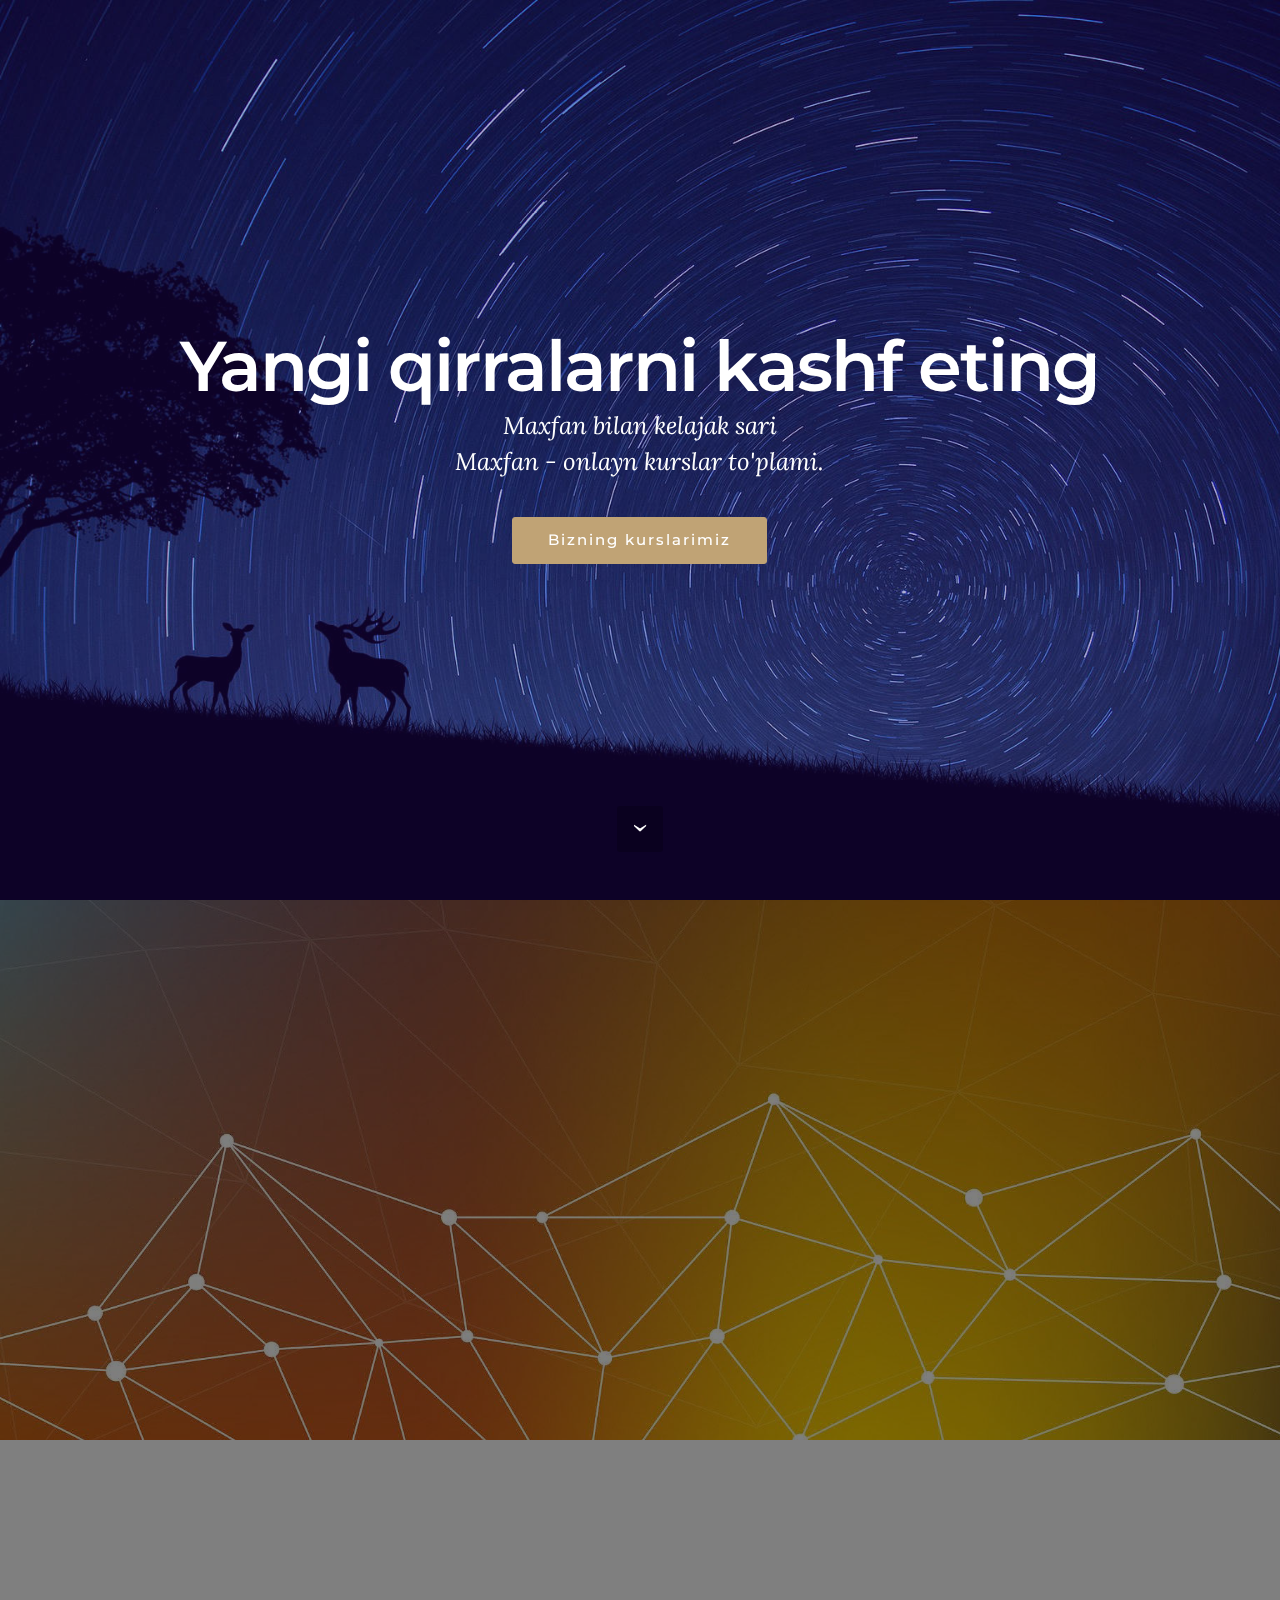
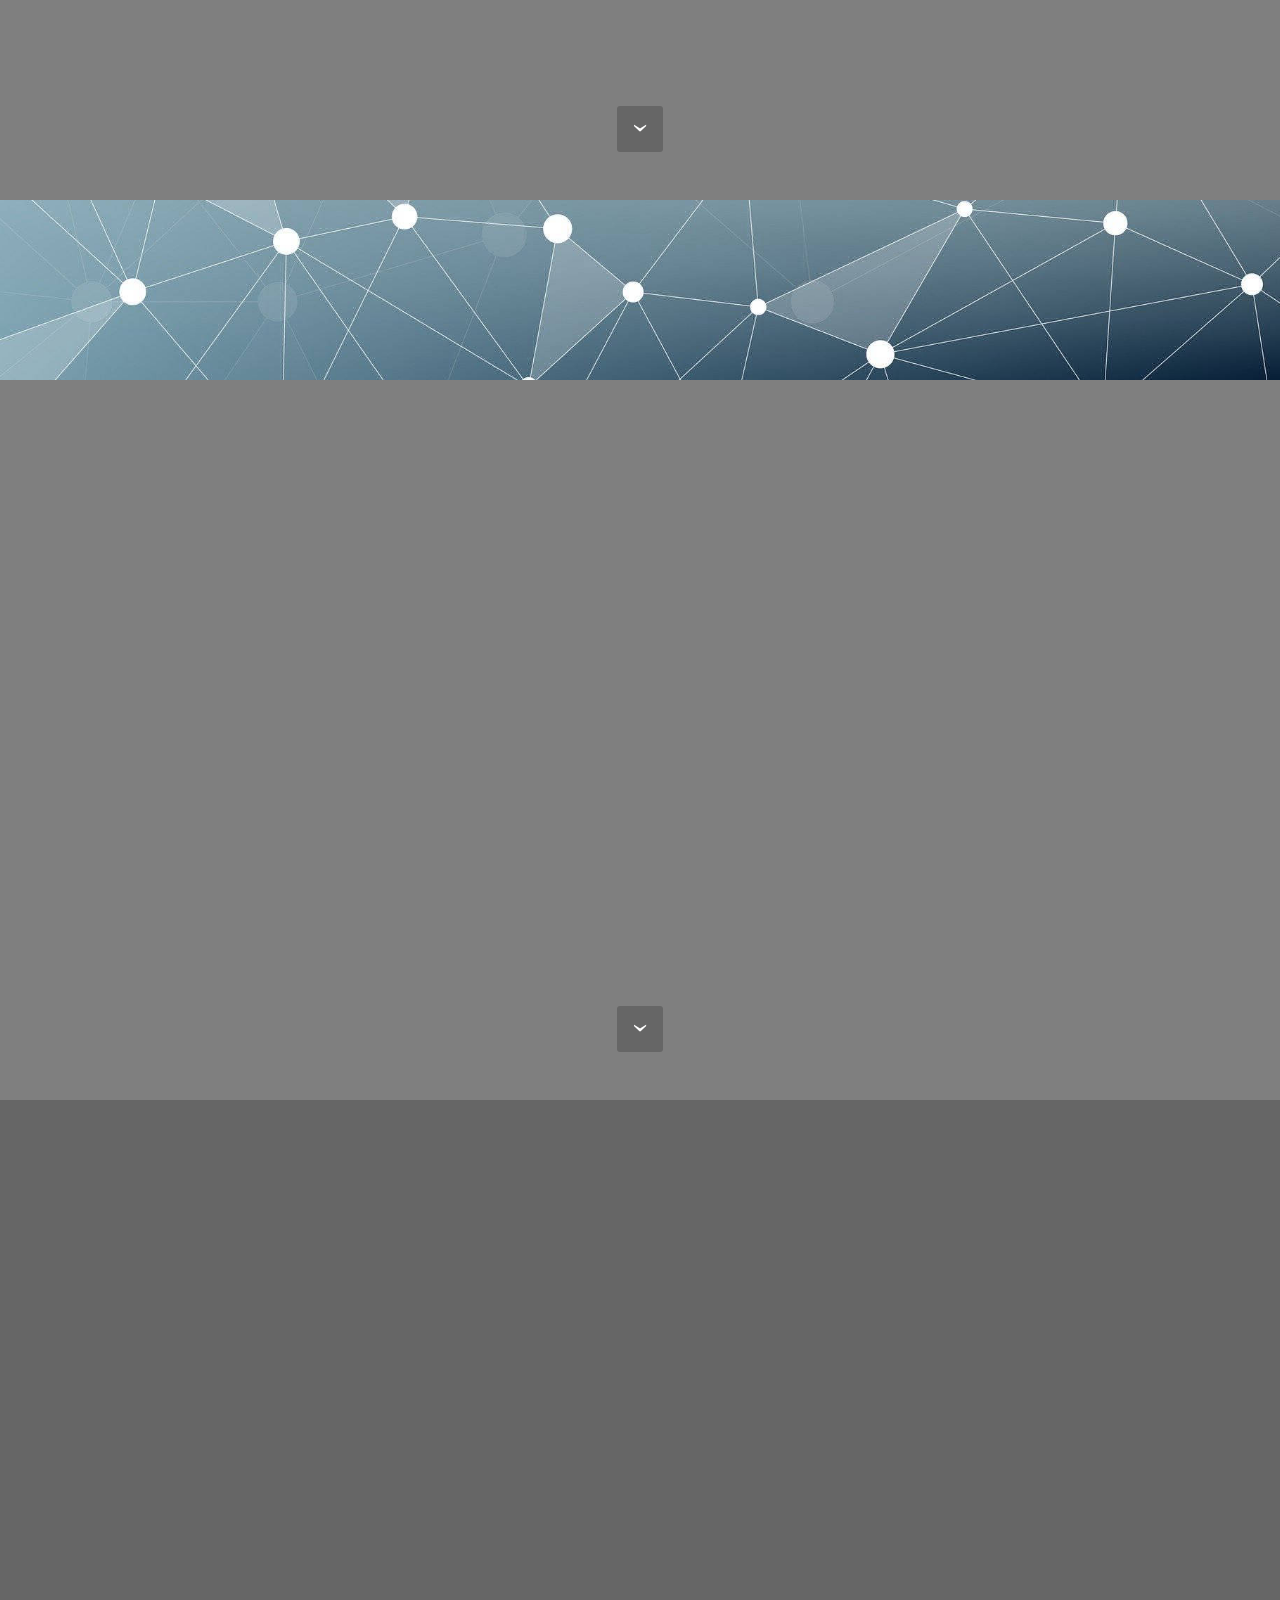
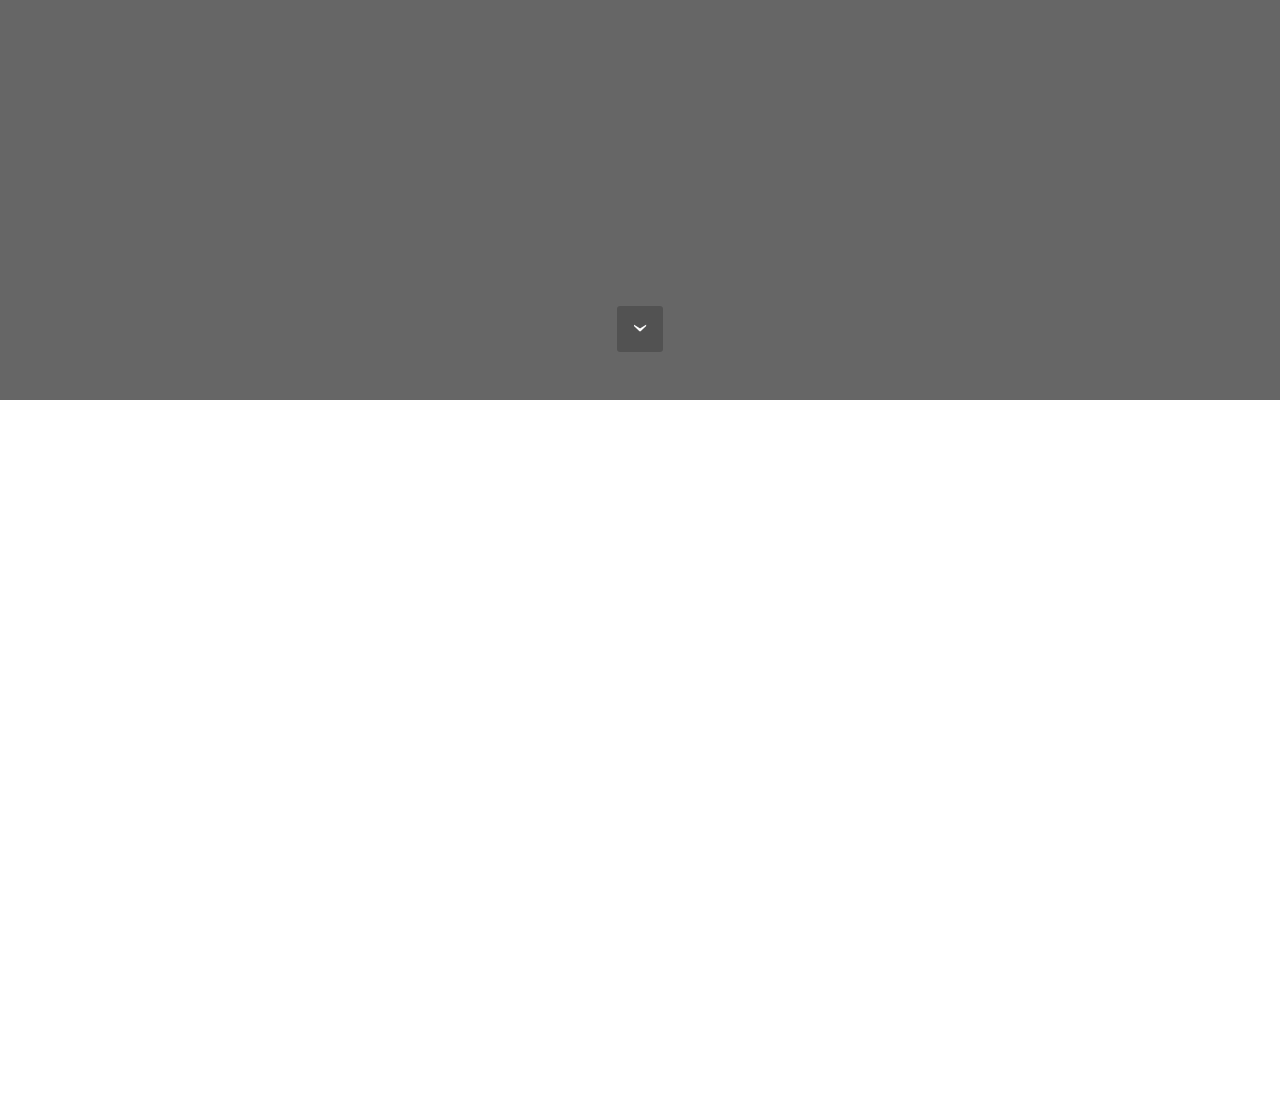
<file: index.html>
<!DOCTYPE html>
<html  >
<head>
  <!-- Site made with Mobirise Website Builder v4.12.3, https://mobirise.com -->
  <meta charset="UTF-8">
  <meta http-equiv="X-UA-Compatible" content="IE=edge">
  <meta name="generator" content="Mobirise v4.12.3, mobirise.com">
  <meta name="viewport" content="width=device-width, initial-scale=1, minimum-scale=1">
  <link rel="shortcut icon" href="assets/images/maxfan-1-128x128.png" type="image/x-icon">
  <meta name="description" content="">
  
  
  <title>Maxfan</title>
  <link rel="stylesheet" href="https://fonts.googleapis.com/css?family=Lora:400,700,400italic,700italic&subset=latin">
  <link rel="stylesheet" href="https://fonts.googleapis.com/css?family=Raleway:100,100i,200,200i,300,300i,400,400i,500,500i,600,600i,700,700i,800,800i,900,900i">
  <link rel="stylesheet" href="https://fonts.googleapis.com/css?family=Montserrat:400,700">
  <link rel="stylesheet" href="assets/tether/tether.min.css">
  <link rel="stylesheet" href="assets/bootstrap/css/bootstrap.min.css">
  <link rel="stylesheet" href="assets/facebook-plugin/style.css">
  <link rel="stylesheet" href="assets/animatecss/animate.min.css">
  <link rel="stylesheet" href="assets/theme/css/style.css">
  <link rel="preload" as="style" href="assets/mobirise/css/mbr-additional.css"><link rel="stylesheet" href="assets/mobirise/css/mbr-additional.css" type="text/css">
  
  
  
</head>
<body>
  <section class="mbr-section mbr-section-hero mbr-section-full mbr-section-with-arrow mbr-parallax-background" id="header1-0" data-rv-view="0" style="background-image: url(assets/images/mbr-1-1920x1080.jpg);">

    <div class="mbr-overlay" style="opacity: 0.3; background-color: rgb(43, 6, 128);"></div>

    <div class="mbr-table-cell">

        <div class="container">
            <div class="row">
                <div class="mbr-section col-md-10 col-md-offset-1 text-xs-center">

                    <h1 class="mbr-section-title display-1">Yangi qirralarni kashf eting</h1>
                    <p class="mbr-section-lead lead">Maxfan bilan kelajak sari<br>Maxfan - onlayn kurslar to'plami.<br></p>
                    <div class="mbr-section-btn"><a class="btn btn-lg btn-primary" href="page1.html#pricing-table2-c" target="_blank">Bizning kurslarimiz</a> </div>
                </div>
            </div>
        </div>
    </div>

    <div class="mbr-arrow mbr-arrow-floating" aria-hidden="true"><a href="#header1-g"><i class="mbr-arrow-icon"></i></a></div>

</section>

<section class="engine"><a href="https://mobirise.info/n">free simple website templates</a></section><section class="mbr-section mbr-section-hero mbr-section-full mbr-section-with-arrow mbr-parallax-background" id="header1-g" data-rv-view="34" style="background-image: url(assets/images/mbr-1920x1280.jpg);">

    <div class="mbr-overlay" style="opacity: 0.5; background-color: rgb(0, 0, 0);"></div>

    <div class="mbr-table-cell">

        <div class="container">
            <div class="row">
                <div class="mbr-section col-md-10 col-md-offset-1 text-xs-center">

                    <h1 class="mbr-section-title display-1">Maxfan bilan bilim olish va berish jarayoni juda oson.</h1>
                    <p class="mbr-section-lead lead">Maxfan platformasining maqsadi  - hammaga bilim olish uchun imkoniat yaratish. Maxfan yordamida siz uydan chiqmasdan bilim almasha olasiz - har qachongidan ham osonroq.</p>
                    
                </div>
            </div>
        </div>
    </div>

    <div class="mbr-arrow mbr-arrow-floating" aria-hidden="true"><a href="#header1-h"><i class="mbr-arrow-icon"></i></a></div>

</section>

<section class="mbr-section mbr-section-hero mbr-section-full mbr-section-with-arrow mbr-parallax-background" id="header1-h" data-rv-view="37" style="background-image: url(assets/images/mbr-4-1920x1280.jpg);">

    <div class="mbr-overlay" style="opacity: 0.5; background-color: rgb(0, 0, 0);"></div>

    <div class="mbr-table-cell">

        <div class="container">
            <div class="row">
                <div class="mbr-section col-md-10 col-md-offset-1 text-xs-center">

                    <h1 class="mbr-section-title display-1">O'quvchilar uchun:&nbsp;</h1>
                    <p class="mbr-section-lead lead">Maxfan platformasida siz bepul va pullik kurslarda ishtirok etish imkoniyatiga ega bo'lasiz. Bepul kurslarda qatnashish uchun ro'yxatdan o'tish shart emas. Sizga kerak bo'lgan yagona narsa - Internet va Hoxsh.
<br>
<br>Agar bugun yurmasangiz, ertaga yugurishingiz kerak bo'ladi...&nbsp;</p>
                    
                </div>
            </div>
        </div>
    </div>

    <div class="mbr-arrow mbr-arrow-floating" aria-hidden="true"><a href="#header1-i"><i class="mbr-arrow-icon"></i></a></div>

</section>

<section class="mbr-section mbr-section-hero mbr-section-full mbr-section-with-arrow mbr-parallax-background" id="header1-i" data-rv-view="40" style="background-image: url(assets/images/mbr-1920x1605.png);">

    <div class="mbr-overlay" style="opacity: 0.6; background-color: rgb(0, 0, 0);"></div>

    <div class="mbr-table-cell">

        <div class="container">
            <div class="row">
                <div class="mbr-section col-md-10">

                    <h1 class="mbr-section-title display-1">Oqtuvchilar uchun:</h1>
                    <p class="mbr-section-lead lead">Maxfanda bir nechta darsliklaringizni joylashtirish imkoniyati mavjud. O'zingizning darsliklaringizga narx belgilang yoki ularni bepul qiling.
<br>
<br>O'qitish - bu biror narsani ikki marta o'rganish imkoniyati. Jozef Xubert</p>
                    
                </div>
            </div>
        </div>
    </div>

    <div class="mbr-arrow mbr-arrow-floating" aria-hidden="true"><a href="#form1-2"><i class="mbr-arrow-icon"></i></a></div>

</section>

<section class="mbr-section form1" id="form1-2" data-rv-view="12" style="background-color: rgb(255, 255, 255); padding-top: 120px; padding-bottom: 120px;">
    
    <div class="mbr-section mbr-section__container mbr-section__container--middle">
        <div class="container">
            <div class="row">
                <div class="col-xs-12 text-xs-center">
                    <h3 class="mbr-section-title display-2">Savolingiz bormi?</h3>
                    
                </div>
            </div>
        </div>
    </div>
    <div class="mbr-section mbr-section-nopadding">
        <div class="container">
            <div class="row">
                <div class="col-xs-12 col-lg-10 col-lg-offset-1" data-form-type="formoid">


                    <div data-form-alert="true">
                        <div hidden="" data-form-alert-success="true" class="alert alert-form alert-success text-xs-center">Savolingiz uchun raxmat!</div>
                    </div>


                    <form action="https://mobirise.com/" method="post" data-form-title="Savolingiz bormi?">

                        <input type="hidden" value="jwrxyo469KZ5vZVZzpooqxwE855nWi9Xhgr4+ZbRB1VBM/BiL/FE8ZHnVBkfZCsKDF04+kRMOlNWos5AyUd5tTs6X++TIXI5fg5e1vtitpnnr07EpMOxrnp6cWwUgmKA" data-form-email="true">

                        <div class="row row-sm-offset">

                            <div class="col-xs-12 col-md-6">
                                <div class="form-group">
                                    <label class="form-control-label" for="form1-2-name">Ismingiz</label>
                                    <input type="text" class="form-control" name="name" required="" data-form-field="Name" id="form1-2-name">
                                </div>
                            </div>

                            

                            <div class="col-xs-12 col-md-6">
                                <div class="form-group">
                                    <label class="form-control-label" for="form1-2-phone">Telefon raqamingiz</label>
                                    <input type="tel" class="form-control" name="phone" data-form-field="Phone" id="form1-2-phone">
                                </div>
                            </div>

                        </div>

                        <div class="form-group">
                            <label class="form-control-label" for="form1-2-message">Savolingiz</label>
                            <textarea class="form-control" name="message" rows="7" data-form-field="Message" id="form1-2-message"></textarea>
                        </div>

                        <div><button type="submit" class="btn btn-primary">Savolni yuborish</button></div>

                    </form>
                </div>
            </div>
        </div>
    </div>
</section>


  <script src="assets/web/assets/jquery/jquery.min.js"></script>
  <script src="assets/tether/tether.min.js"></script>
  <script src="assets/bootstrap/js/bootstrap.min.js"></script>
  <script src="https://connect.facebook.net/en_US/sdk.js#xfbml=1&version=v2.5"></script>
  <script src="https://apis.google.com/js/plusone.js"></script>
  <script src="assets/facebook-plugin/facebook-script.js"></script>
  <script src="assets/smooth-scroll/smooth-scroll.js"></script>
  <script src="assets/jarallax/jarallax.js"></script>
  <script src="assets/viewport-checker/jquery.viewportchecker.js"></script>
  <script src="assets/theme/js/script.js"></script>
  <script src="assets/formoid/formoid.min.js"></script>
  
  
  <input name="animation" type="hidden">
  </body>
</html>
</file>
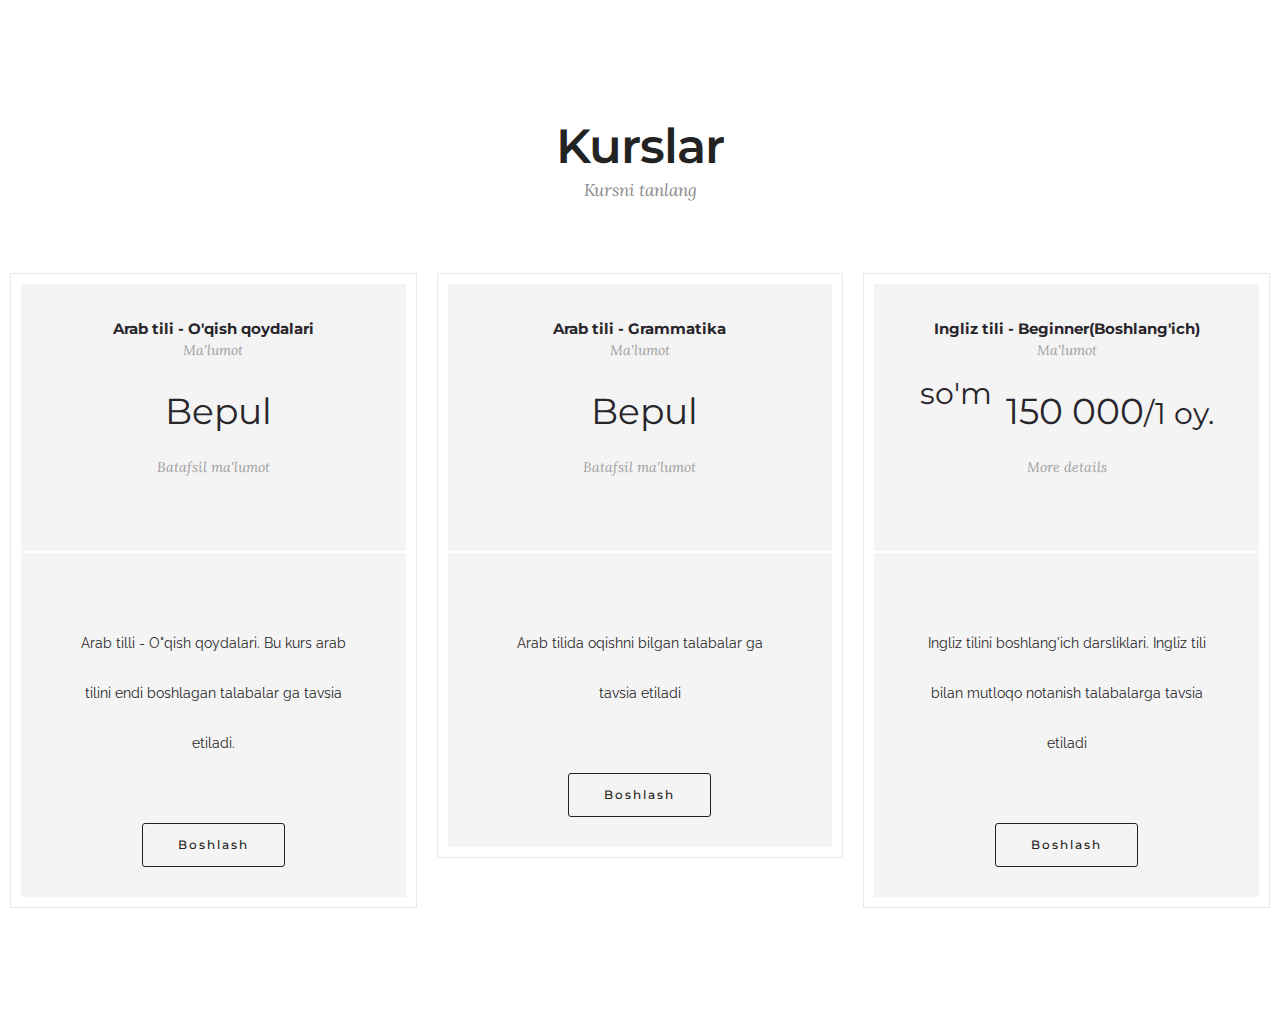
<file: page1.html>
<!DOCTYPE html>
<html  >
<head>
  <!-- Site made with Mobirise Website Builder v4.12.3, https://mobirise.com -->
  <meta charset="UTF-8">
  <meta http-equiv="X-UA-Compatible" content="IE=edge">
  <meta name="generator" content="Mobirise v4.12.3, mobirise.com">
  <meta name="viewport" content="width=device-width, initial-scale=1, minimum-scale=1">
  <link rel="shortcut icon" href="assets/images/maxfan-1-128x128.png" type="image/x-icon">
  <meta name="description" content="Website Creator Description">
  
  
  <title>Bizning kurslar</title>
  <link rel="stylesheet" href="https://fonts.googleapis.com/css?family=Montserrat:400,700">
  <link rel="stylesheet" href="https://fonts.googleapis.com/css?family=Raleway:100,100i,200,200i,300,300i,400,400i,500,500i,600,600i,700,700i,800,800i,900,900i">
  <link rel="stylesheet" href="https://fonts.googleapis.com/css?family=Lora:400,700,400italic,700italic&subset=latin">
  <link rel="stylesheet" href="assets/tether/tether.min.css">
  <link rel="stylesheet" href="assets/bootstrap/css/bootstrap.min.css">
  <link rel="stylesheet" href="assets/facebook-plugin/style.css">
  <link rel="stylesheet" href="assets/animatecss/animate.min.css">
  <link rel="stylesheet" href="assets/theme/css/style.css">
  <link rel="preload" as="style" href="assets/mobirise/css/mbr-additional.css"><link rel="stylesheet" href="assets/mobirise/css/mbr-additional.css" type="text/css">
  
  
  
</head>
<body>
  <section class="mbr-section" id="pricing-table2-c" data-rv-view="21" style="background-color: rgb(255, 255, 255); padding-top: 120px; padding-bottom: 120px;">

    

    <div class="mbr-section mbr-section__container mbr-section__container--middle">
      <div class="container">
          <div class="row">
              <div class="col-xs-12 text-xs-center">
                  <h3 class="mbr-section-title display-2">Kurslar</h3>
                  <p class="mbr-section-subtitle">Kursni tanlang</p>
              </div>
          </div>
      </div>
    </div>

    <div class="mbr-section mbr-section-nopadding mbr-price-table">
      <div class="row">
            <div class="col-xs-12 col-md-6 col-xl-4">
                <div class="mbr-plan card text-xs-center">
                    <div class="mbr-plan-header card-block">
                      
                      <div class="card-title">
                        <h3 class="mbr-plan-title">Arab tili - O'qish qoydalari</h3>
                        <p class="mbr-plan-subtitle">Ma'lumot</p>
                      </div>
                      <div class="card-text">
                          <div class="mbr-price">
                            <span class="mbr-price-value"></span>
                            <span class="mbr-price-figure">Bepul</span><span class="mbr-price-term"></span>
                          </div>
                          <p class="mbr-plan-price-desc">Batafsil ma'lumot</p>
                      </div>
                    </div>
                    <div class="mbr-plan-body card-block">
                      <div class="mbr-plan-list"><ul class="list-group list-group-flush"><li class="list-group-item">Arab tilli - O"qish qoydalari. Bu kurs arab tilini endi boshlagan talabalar ga tavsia etiladi.</li></ul></div>
                      <div class="mbr-plan-btn"><a href="https://www.madinaharabic.com/arabic-reading-course/lessons/L000_001.html" class="btn btn-black btn-black-outline" target="_blank">Boshlash</a></div>
                    </div>
                </div>
            </div>
            <div class="col-xs-12 col-md-6 col-xl-4">
                <div class="mbr-plan card text-xs-center">
                    <div class="mbr-plan-header card-block">
                      
                      <div class="card-title">
                        <h3 class="mbr-plan-title">Arab tili - Grammatika</h3>
                        <p class="mbr-plan-subtitle">Ma'lumot</p>
                      </div>
                      <div class="card-text">
                          <div class="mbr-price">
                            <span class="mbr-price-value"></span>
                            <span class="mbr-price-figure">Bepul</span><span class="mbr-price-term"></span>
                          </div>
                          <p class="mbr-plan-price-desc">Batafsil ma'lumot</p>
                      </div>
                    </div>
                    <div class="mbr-plan-body card-block">
                      <div class="mbr-plan-list"><ul class="list-group list-group-flush"><li class="list-group-item">Arab tilida oqishni bilgan talabalar ga tavsia etiladi</li></ul></div>
                      <div class="mbr-plan-btn"><a href="https://www.madinaharabic.com/arabic-language-course/lessons/" class="btn btn-black btn-black-outline">Boshlash</a></div>
                    </div>
                </div>
            </div>
            <div class="col-xs-12 col-md-6 col-xl-4">
                <div class="mbr-plan card text-xs-center">
                    <div class="mbr-plan-header card-block">
                      
                      <div class="card-title">
                        <h3 class="mbr-plan-title">Ingliz tili - Beginner(Boshlang'ich)</h3>
                        <p class="mbr-plan-subtitle">Ma'lumot</p>
                      </div>
                      <div class="card-text">
                          <div class="mbr-price">
                            <span class="mbr-price-value">so'm</span>
                            <span class="mbr-price-figure">150 000</span><span class="mbr-price-term">/1 oy.</span>
                          </div>
                          <p class="mbr-plan-price-desc">More details</p>
                      </div>
                    </div>
                    <div class="mbr-plan-body card-block">
                      <div class="mbr-plan-list"><ul class="list-group list-group-flush"><li class="list-group-item">Ingliz tilini boshlang'ich darsliklari. Ingliz tili bilan mutloqo notanish talabalarga tavsia etiladi</li></ul></div>
                      <div class="mbr-plan-btn"><a href="https://app.perfectlyspoken.com/app/courses/783812a5-da1d-469c-b101-5b94b331bf76" class="btn btn-black btn-black-outline">Boshlash</a></div>
                    </div>
                </div>
            </div>
            
          </div>
    </div>

</section>


  <section class="engine"><a href="https://mobirise.info/m">free web design templates</a></section><script src="assets/web/assets/jquery/jquery.min.js"></script>
  <script src="assets/tether/tether.min.js"></script>
  <script src="assets/bootstrap/js/bootstrap.min.js"></script>
  <script src="https://connect.facebook.net/en_US/sdk.js#xfbml=1&version=v2.5"></script>
  <script src="https://apis.google.com/js/plusone.js"></script>
  <script src="assets/facebook-plugin/facebook-script.js"></script>
  <script src="assets/smooth-scroll/smooth-scroll.js"></script>
  <script src="assets/viewport-checker/jquery.viewportchecker.js"></script>
  <script src="assets/theme/js/script.js"></script>
  
  
  <input name="animation" type="hidden">
  </body>
</html>
</file>
<file: assets/facebook-plugin/style.css>
.mbr-section.mbr-section__comments{
    position: relative;
}
.mbr-section__comments{
    background-size: cover;
}
.addons-container {
  position: relative;
  margin-left: auto;
  margin-right: auto;
  padding-right: 15px;
  padding-left: 15px; }
  @media (min-width: 576px) {
    .addons-container {
      padding-right: 15px;
      padding-left: 15px; } }
  @media (min-width: 768px) {
    .addons-container {
      padding-right: 15px;
      padding-left: 15px; } }
  @media (min-width: 992px) {
    .addons-container {
      padding-right: 15px;
      padding-left: 15px; } }
  @media (min-width: 1200px) {
    .addons-container {
      padding-right: 15px;
      padding-left: 15px; } }
  @media (min-width: 576px) {
    .addons-container {
      width: 540px;
      max-width: 100%; } }
  @media (min-width: 768px) {
    .addons-container {
      width: 720px;
      max-width: 100%; } }
  @media (min-width: 992px) {
    .addons-container {
      width: 960px;
      max-width: 100%; } }
  @media (min-width: 1200px) {
    .addons-container {
      width: 1140px;
      max-width: 100%; } }

.addons-container-inner{
    position: relative;
    width: 100%;
    min-height: 1px;
    padding-right: 15px;
    padding-left: 15px;
}
@media (min-width: 567px) {
    .addons-container-inner{
        -ms-flex: 0 0 66.666667%;
        flex: 0 0 66.666667%;
        max-width: 66.666667%;
    }
}
.addons-row{
    display: flex;
    justify-content:center;
}
</file>
<file: assets/theme/css/style.css>
.engine {
	position: absolute;
	text-indent: -2400px;
	text-align: center;
	padding: 0;
	top: 0;
	left: -2400px;
}/*!
 * Default theme v2 (https://mobirise.com/)
 * Copyright 2016 Mobirise
 */
.container {
  position: relative; }

.btn {
  margin-bottom: 0.5rem; }
  .btn + .btn {
    margin-left: 1rem; }
  @media (max-width: 767px) {
    .btn {
      white-space: normal; }
      .btn + .btn {
        margin-left: 0; } }

.bg-primary {
  background-color: #c0a375 !important; }

.bg-success {
  background-color: #90a878 !important; }

.bg-info {
  background-color: #7e9b9f !important; }

.bg-warning {
  background-color: #f3c649 !important; }

.bg-danger {
  background-color: #f28281 !important; }

.bg-none {
  background: none !important; }

.btn {
  font-family: 'Montserrat', sans-serif;
  font-weight: 500;
  letter-spacing: 2px;
  padding: 0.75rem 2.1875rem;
  font-size: 0.75rem;
  line-height: 1.5;
  border-radius: 3px;
  -webkit-transition: all .3s ease-in-out;
  -moz-transition: all .3s ease-in-out;
  transition: all .3s ease-in-out; }

.btn-sm {
  padding: 0.625rem 2.1874rem;
  font-size: 0.9687rem;
  line-height: 1.5;
  border-radius: 3px;
  font-family: "Lora";
  font-style: italic;
  font-weight: 400;
  letter-spacing: 0px; }

.btn-lg {
  padding: 0.75rem 2.1874rem;
  font-size: 0.9687rem;
  line-height: 1.3333333333;
  border-radius: 3px; }

.btn-xlg {
  padding: 0.75rem 2.1874rem;
  font-size: 1.1875rem;
  line-height: 1.3333333333;
  border-radius: 3px; }

.btn-primary {
  background-color: #c0a375;
  border-color: #c0a375;
  box-shadow: none;
  color: #fff; }
  .btn-primary:hover {
    color: #fff;
    background-color: #a07e49;
    border-color: #a07e49;
    box-shadow: none; }
  .btn-primary:focus, .btn-primary.focus {
    color: #fff;
    background-color: #a07e49;
    border-color: #a07e49; }
  .btn-primary:active, .btn-primary.active {
    color: #fff;
    background-color: #a07e49;
    border-color: #a07e49;
    background-image: none;
    box-shadow: none; }
  .btn-primary.disabled, .btn-primary:disabled {
    color: #fff !important;
    background-color: #a07e49 !important;
    border-color: #a07e49 !important;
    opacity: 0.85; }

.btn-secondary {
  background-color: #bfcecb;
  border-color: #bfcecb;
  box-shadow: none;
  color: #fff; }
  .btn-secondary:hover {
    color: #fff;
    background-color: #94ada8;
    border-color: #94ada8;
    box-shadow: none; }
  .btn-secondary:focus, .btn-secondary.focus {
    color: #fff;
    background-color: #94ada8;
    border-color: #94ada8; }
  .btn-secondary:active, .btn-secondary.active {
    color: #fff;
    background-color: #94ada8;
    border-color: #94ada8;
    background-image: none;
    box-shadow: none; }
  .btn-secondary.disabled, .btn-secondary:disabled {
    color: #fff !important;
    background-color: #94ada8 !important;
    border-color: #94ada8 !important;
    opacity: 0.85; }

.btn-info {
  background-color: #7e9b9f;
  border-color: #7e9b9f;
  box-shadow: none;
  color: #fff; }
  .btn-info:hover {
    color: #fff;
    background-color: #597478;
    border-color: #597478;
    box-shadow: none; }
  .btn-info:focus, .btn-info.focus {
    color: #fff;
    background-color: #597478;
    border-color: #597478; }
  .btn-info:active, .btn-info.active {
    color: #fff;
    background-color: #597478;
    border-color: #597478;
    background-image: none;
    box-shadow: none; }
  .btn-info.disabled, .btn-info:disabled {
    color: #fff !important;
    background-color: #597478 !important;
    border-color: #597478 !important;
    opacity: 0.85; }

.btn-success {
  background-color: #90a878;
  border-color: #90a878;
  box-shadow: none;
  color: #fff; }
  .btn-success:hover {
    color: #fff;
    background-color: #6a8153;
    border-color: #6a8153;
    box-shadow: none; }
  .btn-success:focus, .btn-success.focus {
    color: #fff;
    background-color: #6a8153;
    border-color: #6a8153; }
  .btn-success:active, .btn-success.active {
    color: #fff;
    background-color: #6a8153;
    border-color: #6a8153;
    background-image: none;
    box-shadow: none; }
  .btn-success.disabled, .btn-success:disabled {
    color: #fff !important;
    background-color: #6a8153 !important;
    border-color: #6a8153 !important;
    opacity: 0.85; }

.btn-warning {
  background-color: #f3c649;
  border-color: #f3c649;
  box-shadow: none;
  color: #fff; }
  .btn-warning:hover {
    color: #fff;
    background-color: #e1a90f;
    border-color: #e1a90f;
    box-shadow: none; }
  .btn-warning:focus, .btn-warning.focus {
    color: #fff;
    background-color: #e1a90f;
    border-color: #e1a90f; }
  .btn-warning:active, .btn-warning.active {
    color: #fff;
    background-color: #e1a90f;
    border-color: #e1a90f;
    background-image: none;
    box-shadow: none; }
  .btn-warning.disabled, .btn-warning:disabled {
    color: #fff !important;
    background-color: #e1a90f !important;
    border-color: #e1a90f !important;
    opacity: 0.85; }

.btn-danger {
  background-color: #f28281;
  border-color: #f28281;
  box-shadow: none;
  color: #fff; }
  .btn-danger:hover {
    color: #fff;
    background-color: #eb3d3c;
    border-color: #eb3d3c;
    box-shadow: none; }
  .btn-danger:focus, .btn-danger.focus {
    color: #fff;
    background-color: #eb3d3c;
    border-color: #eb3d3c; }
  .btn-danger:active, .btn-danger.active {
    color: #fff;
    background-color: #eb3d3c;
    border-color: #eb3d3c;
    background-image: none;
    box-shadow: none; }
  .btn-danger.disabled, .btn-danger:disabled {
    color: #fff !important;
    background-color: #eb3d3c !important;
    border-color: #eb3d3c !important;
    opacity: 0.85; }

.btn-white {
  background-color: #fff;
  border-color: #fff;
  box-shadow: none;
  color: #535353; }
  .btn-white:hover {
    color: #fff;
    background-color: #d4d4d4;
    border-color: #d4d4d4;
    box-shadow: none; }
  .btn-white:focus, .btn-white.focus {
    color: #fff;
    background-color: #d4d4d4;
    border-color: #d4d4d4; }
  .btn-white:active, .btn-white.active {
    color: #fff;
    background-color: #d4d4d4;
    border-color: #d4d4d4;
    background-image: none;
    box-shadow: none; }
  .btn-white.disabled, .btn-white:disabled {
    color: #fff !important;
    background-color: #d4d4d4 !important;
    border-color: #d4d4d4 !important;
    opacity: 0.85; }

.btn-black {
  background-color: #535353;
  border-color: #535353;
  box-shadow: none;
  color: #fff; }
  .btn-black:hover {
    color: #fff;
    background-color: #2d2d2d;
    border-color: #2d2d2d;
    box-shadow: none; }
  .btn-black:focus, .btn-black.focus {
    color: #fff;
    background-color: #2d2d2d;
    border-color: #2d2d2d; }
  .btn-black:active, .btn-black.active {
    color: #fff;
    background-color: #2d2d2d;
    border-color: #2d2d2d;
    background-image: none;
    box-shadow: none; }
  .btn-black.disabled, .btn-black:disabled {
    color: #fff !important;
    background-color: #2d2d2d !important;
    border-color: #2d2d2d !important;
    opacity: 0.85; }

.btn-primary-outline {
  background: none;
  border-color: #8e7041;
  color: #8e7041; }
  .btn-primary-outline:focus, .btn-primary-outline.focus, .btn-primary-outline:active, .btn-primary-outline.active {
    color: #fff;
    background-color: #c0a375;
    border-color: #c0a375; }
  .btn-primary-outline:hover {
    color: #fff;
    background-color: #c0a375;
    border-color: #c0a375; }
  .btn-primary-outline.disabled, .btn-primary-outline:disabled {
    color: #fff !important;
    background-color: #c0a375 !important;
    border-color: #c0a375 !important;
    opacity: 0.85; }

.btn-secondary-outline {
  background: none;
  border-color: #85a29c;
  color: #85a29c; }
  .btn-secondary-outline:focus, .btn-secondary-outline.focus, .btn-secondary-outline:active, .btn-secondary-outline.active {
    color: #fff;
    background-color: #bfcecb;
    border-color: #bfcecb; }
  .btn-secondary-outline:hover {
    color: #fff;
    background-color: #bfcecb;
    border-color: #bfcecb; }
  .btn-secondary-outline.disabled, .btn-secondary-outline:disabled {
    color: #fff !important;
    background-color: #bfcecb !important;
    border-color: #bfcecb !important;
    opacity: 0.85; }

.btn-info-outline {
  background: none;
  border-color: #4e6669;
  color: #4e6669; }
  .btn-info-outline:focus, .btn-info-outline.focus, .btn-info-outline:active, .btn-info-outline.active {
    color: #fff;
    background-color: #7e9b9f;
    border-color: #7e9b9f; }
  .btn-info-outline:hover {
    color: #fff;
    background-color: #7e9b9f;
    border-color: #7e9b9f; }
  .btn-info-outline.disabled, .btn-info-outline:disabled {
    color: #fff !important;
    background-color: #7e9b9f !important;
    border-color: #7e9b9f !important;
    opacity: 0.85; }

.btn-success-outline {
  background: none;
  border-color: #5d7149;
  color: #5d7149; }
  .btn-success-outline:focus, .btn-success-outline.focus, .btn-success-outline:active, .btn-success-outline.active {
    color: #fff;
    background-color: #90a878;
    border-color: #90a878; }
  .btn-success-outline:hover {
    color: #fff;
    background-color: #90a878;
    border-color: #90a878; }
  .btn-success-outline.disabled, .btn-success-outline:disabled {
    color: #fff !important;
    background-color: #90a878 !important;
    border-color: #90a878 !important;
    opacity: 0.85; }

.btn-warning-outline {
  background: none;
  border-color: #c9970d;
  color: #c9970d; }
  .btn-warning-outline:focus, .btn-warning-outline.focus, .btn-warning-outline:active, .btn-warning-outline.active {
    color: #fff;
    background-color: #f3c649;
    border-color: #f3c649; }
  .btn-warning-outline:hover {
    color: #fff;
    background-color: #f3c649;
    border-color: #f3c649; }
  .btn-warning-outline.disabled, .btn-warning-outline:disabled {
    color: #fff !important;
    background-color: #f3c649 !important;
    border-color: #f3c649 !important;
    opacity: 0.85; }

.btn-danger-outline {
  background: none;
  border-color: #e82625;
  color: #e82625; }
  .btn-danger-outline:focus, .btn-danger-outline.focus, .btn-danger-outline:active, .btn-danger-outline.active {
    color: #fff;
    background-color: #f28281;
    border-color: #f28281; }
  .btn-danger-outline:hover {
    color: #fff;
    background-color: #f28281;
    border-color: #f28281; }
  .btn-danger-outline.disabled, .btn-danger-outline:disabled {
    color: #fff !important;
    background-color: #f28281 !important;
    border-color: #f28281 !important;
    opacity: 0.85; }

.btn-white-outline {
  background: none;
  border-color: #fff;
  color: #fff; }
  .btn-white-outline:focus, .btn-white-outline.focus, .btn-white-outline:active, .btn-white-outline.active {
    color: #535353;
    background-color: #fff;
    border-color: #fff; }
  .btn-white-outline:hover {
    color: #535353;
    background-color: #fff;
    border-color: #fff; }
  .btn-white-outline.disabled, .btn-white-outline:disabled {
    color: #535353 !important;
    background-color: #fff !important;
    border-color: #fff !important;
    opacity: 0.85; }

.btn-black-outline {
  background: none;
  border-color: #202020;
  color: #202020; }
  .btn-black-outline:focus, .btn-black-outline.focus, .btn-black-outline:active, .btn-black-outline.active {
    color: #fff;
    background-color: #535353;
    border-color: #535353; }
  .btn-black-outline:hover {
    color: #fff;
    background-color: #535353;
    border-color: #535353; }
  .btn-black-outline.disabled, .btn-black-outline:disabled {
    color: #fff !important;
    background-color: #535353 !important;
    border-color: #535353 !important;
    opacity: 0.85; }

a.mbr-iconfont:hover {
  text-decoration: none; }

.btn-social {
  font-size: 20px;
  border-radius: 50%;
  padding: 0;
  width: 44px;
  height: 44px;
  line-height: 44px;
  text-align: center;
  position: relative;
  border: 2px solid #c0a375;
  color: #232323; }
  .btn-social i {
    top: 0;
    line-height: 44px;
    width: 44px; }
  .btn-social:hover {
    color: #fff;
    background: #c0a375; }
  .btn-social + .btn {
    margin-left: 0.1rem; }

p.lead,
.lead p {
  font-size: 1.07rem;
  font-weight: 300;
  margin-bottom: 2.3125rem; }

.article .lead p, .article .lead ul, .article .lead ol, .article .lead pre, .article .lead blockquote {
  margin-bottom: 0; }

.lead {
  font-size: 1.07rem;
  font-weight: 300; }
  .lead a {
    font-family: "Lora";
    font-style: italic;
    font-weight: 400; }
    .lead a, .lead a:hover {
      color: #c0a375;
      text-decoration: none; }
  .lead h1 {
    font-size: 3rem;
    font-weight: 600;
    letter-spacing: -1px;
    margin-bottom: 1.605rem; }
  .lead h2 {
    font-size: 2.5rem;
    font-weight: 600;
    letter-spacing: -1px;
    margin-bottom: 1.605rem; }
  .lead h3 {
    font-size: 2rem;
    font-weight: 600;
    margin-bottom: 1.605rem; }
  .lead h4 {
    font-size: 1.5rem;
    font-weight: 600;
    margin-bottom: 1.605rem; }
  .lead blockquote {
    font-family: "Lora";
    font-style: italic;
    padding: 10px 0 10px 20px;
    border-left: 4px solid #c39f76;
    font-size: 1.09rem;
    position: relative; }
  .lead ul, .lead ol, .lead pre, .lead blockquote {
    margin-bottom: 2.3125rem; }
  .lead pre {
    background: #f4f4f4;
    padding: 10px 24px;
    white-space: pre-wrap; }

.display-1 {
  font-size: 4.39rem;
  font-weight: 600;
  letter-spacing: -2px;
  margin-bottom: 0.2843em;
  margin-top: 3.9rem; }

.display-2 {
  font-size: 3rem;
  font-weight: 600;
  letter-spacing: -1px;
  margin-bottom: 1.5625rem;
  margin-top: 3.5rem; }

.display-3 {
  font-size: 2.5rem;
  font-weight: 600;
  margin-top: 3.2rem;
  margin-bottom: 2rem; }

.display-4 {
  font-size: 2rem;
  font-weight: 600;
  margin-top: 2.3rem;
  margin-bottom: 1.8rem; }

.modal-backdrop {
  background: -webkit-linear-gradient(left, #564740, #3a414a);
  background: -moz-linear-gradient(left, #564740, #3a414a);
  background: -o-linear-gradient(left, #564740, #3a414a);
  background: -ms-linear-gradient(left, #564740, #3a414a);
  background: linear-gradient(left, #564740, #3a414a);
  opacity: 0.94; }

.form-control {
  background-color: #f5f5f5;
  border-radius: 3px;
  box-shadow: none;
  color: #565656;
  font-size: 0.875rem;
  line-height: 1.43;
  min-height: 3.5em;
  padding: 0.5em 1.07em 0.5em; }
  .form-control, .form-control:focus {
    border: 1px solid #e8e8e8; }
  .form-active .form-control:invalid {
    border-color: #f28281; }

.form-control-label {
  cursor: pointer;
  font-size: 0.875rem;
  margin-bottom: 0.357em;
  padding: 0; }

.alert {
  border-radius: 0;
  border: 0;
  font-family: 'Montserrat', sans-serif;
  font-size: 0.875rem;
  line-height: 1.5;
  margin-bottom: 1.875rem;
  padding: 1.25rem;
  position: relative; }
  .alert.alert-form:after {
    background-color: inherit;
    bottom: -7px;
    content: "";
    display: block;
    height: 14px;
    left: 50%;
    margin-left: -7px;
    position: absolute;
    transform: rotate(45deg);
    width: 14px; }

.alert-success {
  background-color: #90a878;
  color: #fff; }

.alert-info {
  background-color: #7e9b9f;
  color: #fff; }

.alert-warning {
  background-color: #f3c649;
  color: #fff; }

.alert-danger {
  background-color: #f28281;
  color: #fff; }

/**
 * TYPOGRAPHY
 */
body {
  font-family: 'Raleway', sans-serif;
  color: #232323; }

h1, h2, h3, h4, h5, h6,
.h1, .h2, .h3, .h4, .h5, .h6,
.display-1, .display-2, .display-3, .display-4 {
  font-family: 'Montserrat', sans-serif;
  word-break: break-word;
  word-wrap: break-word; }

input, textarea {
  font-family: "Raleway"; }

input:-webkit-autofill, input:-webkit-autofill:hover, input:-webkit-autofill:focus, input:-webkit-autofill:active {
  transition-delay: 9999s;
  transition-property: background-color, color; }

.text-primary {
  color: #c0a375 !important; }

.text-success {
  color: #90a878 !important; }

.text-info {
  color: #7e9b9f !important; }

.text-warning {
  color: #f3c649 !important; }

.text-danger {
  color: #f28281 !important; }

.text-white {
  color: #fff !important; }

.text-black {
  color: #535353 !important; }

.mbr-section {
  position: relative;
  padding-top: 120px;
  padding-bottom: 120px;
  background-position: 50% 50%;
  background-repeat: no-repeat;
  background-size: cover; }

.mbr-section-full {
  display: table;
  height: 100vh;
  padding-bottom: 0;
  padding-top: 0;
  table-layout: fixed;
  width: 100%; }
  .mbr-section-full > .mbr-table-cell {
    width: 100%; }

.mbr-section-small {
  padding-top: 60px;
  padding-bottom: 60px; }

.mbr-section-title {
  margin-top: 0; }

.mbr-section__container--first {
  padding-top: 120px;
  padding-bottom: 40px; }

.mbr-section__container--middle {
  padding-top: 0;
  padding-bottom: 40px; }

.mbr-section__container--last {
  padding-top: 0;
  padding-bottom: 120px; }

.mbr-section-sm-padding {
  padding-top: 40px;
  padding-bottom: 40px; }

.mbr-section-md-padding {
  padding-top: 90px;
  padding-bottom: 90px; }

.mbr-section-nopadding {
  padding-top: 0;
  padding-bottom: 0; }

.mbr-section-subtitle {
  display: block;
  font-style: italic;
  font-weight: 400;
  font-size: 17px;
  font-family: "Lora";
  line-height: 26px;
  color: #8c8c8c;
  margin-bottom: 30px; }

.mbr-section-title + .mbr-section-subtitle {
  margin-top: -21px; }

.mbr-section-hero::before {
  display: none !important; }
.mbr-section-hero .mbr-section-title {
  color: #fff;
  margin-bottom: 1.6875rem; }
.mbr-section-hero .mbr-section-lead {
  color: #fff;
  font-family: Lora;
  font-size: 1.5rem;
  font-style: italic;
  margin-top: -1em; }
.mbr-section-hero .mbr-section-text {
  color: #fff; }

@media (max-width: 767px) {
  .mbr-section {
    padding-top: 60px;
    padding-bottom: 60px; }

  .mbr-section-full {
    padding-bottom: 0;
    padding-top: 0; }

  .mbr-section__container--first {
    padding-top: 60px;
    padding-bottom: 40px; }

  .mbr-section__container--middle {
    padding-top: 0;
    padding-bottom: 40px; }

  .mbr-section__container--last {
    padding-top: 0;
    padding-bottom: 60px; }

  .mbr-section-sm-padding {
    padding-top: 40px;
    padding-bottom: 40px; }

  .mbr-section-md-padding {
    padding-top: 60px;
    padding-bottom: 60px; }

  .mbr-section-nopadding {
    padding-top: 0;
    padding-bottom: 0; }

  .mbr-section-subtitle {
    margin-bottom: 0; }

  .mbr-section-hero.mbr-after-navbar .mbr-section {
    padding-top: 120px; }
  .mbr-section-hero.mbr-section-with-arrow .mbr-section {
    padding-bottom: 120px; }
  .mbr-section-hero .mbr-section-title {
    font-size: 3.125rem !important; }
  .mbr-section-hero .mbr-section-lead {
    font-size: 1.125rem !important; }
  .mbr-section-hero .mbr-section-btn .btn {
    font-size: 0.75rem !important;
    line-height: 1.5;
    padding: 0.75rem 2.1875rem; } }
.mbr-section-full .mbr-overlay {
  min-height: 100vh; }

.mbr-overlay {
  background-color: #000;
  bottom: 0;
  left: 0;
  opacity: 0.5;
  position: absolute;
  right: 0;
  top: 0;
  z-index: 1; }
  .mbr-overlay ~ * {
    z-index: 2; }

.mbr-section-full .mbr-background-video,
.mbr-section-full .mbr-background-video-preview {
  min-height: 100vh; }

.mbr-background-video,
.mbr-background-video-preview {
  bottom: 0;
  left: 0;
  position: absolute;
  right: 0;
  top: 0; }

.mbr-background-video-preview {
  z-index: 0 !important; }

.mbr-table {
  position: relative;
  display: table;
  width: 100%; }

.mbr-table-full {
  position: relative;
  width: 100%;
  height: 100%; }

.mbr-table-cell {
  position: relative;
  display: table-cell;
  float: none;
  padding-top: 0;
  padding-bottom: 0;
  vertical-align: middle; }

.mbr-table-md-up {
  width: 100%; }
  .mbr-table-md-up .mbr-table-cell {
    display: block; }
  .mbr-table-md-up .mbr-table-cell + .mbr-table-cell {
    padding-top: 40px; }

@media (min-width: 769px) {
  .mbr-table-md-up {
    display: table; }
    .mbr-table-md-up .mbr-table-cell {
      display: table-cell; }
    .mbr-table-md-up .mbr-table-cell + .mbr-table-cell {
      padding-top: 0; } }
.mbr-figure {
  display: block;
  margin: 0;
  overflow: hidden;
  position: relative;
  width: 100%; }
  .mbr-figure img, .mbr-figure iframe {
    display: block;
    width: 100%; }
  .mbr-figure .mbr-figure-caption {
    background: #2e2e2e;
    color: #fff;
    font-family: Montserrat;
    padding: 1.5rem 0;
    text-align: center;
    width: 100%; }
  .mbr-figure .mbr-figure-caption-over {
    background: -moz-linear-gradient(left, rgba(67, 76, 99, 0.85), rgba(188, 155, 114, 0.85)) !important;
    background: -ms-linear-gradient(left, rgba(67, 76, 99, 0.85), rgba(188, 155, 114, 0.85)) !important;
    background: -o-linear-gradient(left, rgba(67, 76, 99, 0.85), rgba(188, 155, 114, 0.85)) !important;
    background: -webkit-linear-gradient(left, rgba(67, 76, 99, 0.85), rgba(188, 155, 114, 0.85)) !important;
    background: linear-gradient(left, rgba(67, 76, 99, 0.85), rgba(188, 155, 114, 0.85)) !important;
    bottom: 0;
    position: absolute; }

.mbr-map {
  height: 25rem;
  position: relative; }
  .mbr-map iframe {
    height: 100%;
    width: 100%; }
  .mbr-map [data-state-details] {
    color: #6b6763;
    font-family: Montserrat;
    height: 1.5em;
    margin-top: -0.75em;
    padding-left: 1.25rem;
    padding-right: 1.25rem;
    position: absolute;
    text-align: center;
    top: 50%;
    width: 100%; }
  .mbr-map[data-state] {
    background: #e9e5dc; }
  .mbr-map[data-state="loading"] [data-state-details] {
    display: none; }
  .mbr-map[data-state="loading"]::after {
    content: "";
    -webkit-animation: btnCircleLoading .6s infinite linear;
    animation: btnCircleLoading .6s infinite linear;
    border-radius: 50%;
    border: 6px rgba(255, 255, 255, 0.35) solid;
    border-top-color: #fff;
    height: 40px;
    left: 50%;
    margin-left: -20px;
    margin-top: -20px;
    position: absolute;
    top: 50%;
    width: 40px; }

/*-------

   Gallery

-------*/
.mbr-gallery .mbr-gallery-item {
  position: relative;
  display: inline-block;
  width: 25%; }
  @media (max-width: 768px) {
    .mbr-gallery .mbr-gallery-item {
      width: 50%; } }
  @media (max-width: 400px) {
    .mbr-gallery .mbr-gallery-item {
      width: 100%; } }

.mbr-gallery .mbr-gallery-item img {
  width: 100%;
  opacity: 1;
  -webkit-transition: .2s opacity ease-in-out;
  transition: .2s opacity ease-in-out; }

.mbr-gallery .mbr-gallery-item > a:hover img {
  opacity: 1; }

.mbr-gallery .mbr-gallery-item > a {
  background: #fff;
  display: block;
  outline: none;
  position: relative; }
  .mbr-gallery .mbr-gallery-item > a::before {
    content: "";
    position: absolute;
    left: 0;
    top: 0;
    width: 100%;
    height: 100%;
    background: -webkit-linear-gradient(left, #554346, #45505b) !important;
    background: -moz-linear-gradient(left, #554346, #45505b) !important;
    background: -o-linear-gradient(left, #554346, #45505b) !important;
    background: -ms-linear-gradient(left, #554346, #45505b) !important;
    background: linear-gradient(left, #554346, #45505b) !important;
    opacity: 0;
    -webkit-transition: .2s opacity ease-in-out;
    transition: .2s opacity ease-in-out; }

.mbr-gallery .mbr-gallery-item .icon {
  -webkit-transform: translateX(-50%) translateY(-50%);
  -webkit-transition: .2s opacity ease-in-out;
  color: #000;
  font-size: 30px;
  height: 69px;
  left: 50%;
  opacity: 0;
  position: absolute;
  top: 50%;
  transform: translateX(-50%) translateY(-50%);
  transition: .2s opacity ease-in-out;
  width: 69px; }
  .mbr-gallery .mbr-gallery-item .icon::before, .mbr-gallery .mbr-gallery-item .icon::after {
    content: "";
    display: block;
    position: absolute;
    height: 69px;
    width: 1px;
    margin-left: 34.5px;
    background-color: #fff; }
  .mbr-gallery .mbr-gallery-item .icon::after {
    width: 69px;
    height: 1px;
    margin-left: 0;
    margin-top: 34.5px; }

.mbr-gallery .mbr-gallery-item > a:hover .icon {
  opacity: 1; }

.mbr-gallery .mbr-gallery-item > a:hover::before {
  opacity: 0.9; }

.mbr-gallery-title {
  font-family: Montserrat;
  font-size: 0.9em;
  position: absolute;
  display: block;
  width: 100%;
  bottom: 0;
  padding: 1rem;
  color: #fff;
  background: -webkit-linear-gradient(left, rgba(85, 67, 70, 0.85), rgba(69, 80, 91, 0.85)) !important;
  background: -moz-linear-gradient(left, rgba(85, 67, 70, 0.85), rgba(69, 80, 91, 0.85)) !important;
  background: -o-linear-gradient(left, rgba(85, 67, 70, 0.85), rgba(69, 80, 91, 0.85)) !important;
  background: -ms-linear-gradient(left, rgba(85, 67, 70, 0.85), rgba(69, 80, 91, 0.85)) !important;
  background: linear-gradient(left, rgba(85, 67, 70, 0.85), rgba(69, 80, 91, 0.85)) !important;
  -webkit-transition: .2s background ease-in-out;
  transition: .2s background ease-in-out; }

.mbr-gallery .mbr-gallery-item > a:hover .mbr-gallery-title {
  background: rgba(0, 0, 0, 0) !important; }

/* remove spacing */
.mbr-gallery .mbr-gallery-row.no-gutter {
  margin: 0; }

.mbr-gallery .mbr-gallery-row.no-gutter .mbr-gallery-item {
  padding: 0; }

/* container */
.mbr-gallery .container.mbr-gallery-layout-default {
  padding: 93px 0; }

/* fix horizontal scrollbar */
.mbr-gallery .mbr-gallery-layout-default,
.mbr-gallery .mbr-gallery-layout-article {
  overflow: hidden; }

/* lightbox */
.mbr-gallery .modal {
  position: fixed;
  overflow: hidden;
  padding-right: 0 !important; }

.mbr-gallery .modal-content {
  border-radius: 0; }

.mbr-gallery .modal-body {
  padding: 0; }

.mbr-gallery .modal-body img {
  width: 100%; }

.mbr-gallery .modal .close {
  position: fixed;
  background: #1b1b1b;
  opacity: 0.5;
  font-size: 55px;
  font-weight: 300;
  width: 70px;
  height: 70px;
  border-radius: 50%;
  color: #fff;
  top: 2.5rem;
  right: 2.5rem;
  line-height: 61px;
  border: 0;
  text-align: center;
  text-shadow: none;
  z-index: 5;
  -webkit-transition: opacity .3s ease;
  -moz-transition: opacity .3s ease;
  -o-transition: opacity .3s ease;
  transition: opacity .3s ease; }

.mbr-gallery .modal .close:hover {
  opacity: 1;
  background: #000;
  color: #fff; }

.mbr-gallery .modal.in .modal-dialog {
  margin: 0 auto; }

/* modal back color opacity */
.modal-backdrop.in {
  opacity: 0.8;
  filter: alpha(opacity=80); }

@media (max-width: 768px) {
  .mbr-gallery .carousel-indicators,
  .mbr-gallery .carousel-control,
  .mbr-gallery .modal .close {
    position: fixed; } }
/* fix fade in effect */
.mbr-gallery .modal.fade .modal-dialog {
  -webkit-transition: margin-top 0.3s ease-out;
  -moz-transition: margin-top 0.3s ease-out;
  -o-transition: margin-top 0.3s ease-out;
  transition: margin-top 0.3s ease-out; }

.mbr-gallery .modal.in .modal-dialog,
.mbr-gallery .modal.fade .modal-dialog {
  -webkit-transform: none;
  -ms-transform: none;
  -o-transform: none;
  transform: none; }

/*-------

   Slider

-------*/
.mbr-slider .carousel-inner > .active,
.mbr-slider .carousel-inner > .next,
.mbr-slider .carousel-inner > .prev {
  display: table; }

.mbr-slider .carousel-control {
  position: absolute;
  width: 70px;
  height: 70px;
  top: 50%;
  margin-top: -35px;
  line-height: 70px;
  border-radius: 50%;
  color: inherit;
  background: #1b1b1b;
  border: 0;
  opacity: 0.5;
  text-shadow: none;
  z-index: 5;
  color: #fff;
  -webkit-transition: all 0.2s ease-in-out 0s;
  -o-transition: all 0.2s ease-in-out 0s;
  transition: all 0.2s ease-in-out 0s; }

.mbr-gallery .mbr-slider .carousel-control {
  position: fixed; }
  @media (max-width: 991px) {
    .mbr-gallery .mbr-slider .carousel-control {
      bottom: 2.5rem;
      margin-top: 0;
      top: auto;
      z-index: 17; } }

.mbr-gallery .mbr-slider .carousel-inner > .active {
  display: block; }

.mbr-slider .carousel-control.left {
  left: 0;
  margin-left: 2.5rem; }

.mbr-slider .carousel-control.right {
  right: 0;
  margin-right: 2.5rem; }

.mbr-slider .carousel-control .icon-next,
.mbr-slider .carousel-control .icon-prev {
  margin-top: -18px;
  font-size: 40px;
  line-height: 27px; }

.mbr-slider .carousel-control:hover {
  background: #1b1b1b;
  color: #fff;
  opacity: 1; }

.mbr-slider:not(.extTestimonials5, .extTestimonials1) .carousel-indicators {
  position: absolute;
  bottom: 0;
  margin-bottom: 1.5rem !important; }
  @media (max-width: 543px) {
    .mbr-slider:not(.extTestimonials5, .extTestimonials1) .carousel-indicators {
      display: none; } }

.mbr-gallery .mbr-slider .carousel-indicators {
  position: fixed;
  margin-bottom: 2.5rem !important; }
  @media (max-width: 991px) {
    .mbr-gallery .mbr-slider .carousel-indicators {
      margin-bottom: 3.625rem !important;
      padding-left: 2.5rem;
      padding-right: 2.5rem; } }

.mbr-slider .carousel-indicators li,
.mbr-slider .carousel-indicators .active {
  width: 15px;
  height: 15px;
  margin: 3px;
  background: #1b1b1b;
  border: 0;
  opacity: 0.5; }

.mbr-slider .carousel-indicators .active {
  border: 4px solid #1b1b1b;
  background: #fff; }

@media (max-width: 767px) {
  .mbr-slider .carousel-control {
    top: auto;
    bottom: 20px; }

  .mbr-slider > .container .carousel-control {
    margin-bottom: 0px; } }
/* boxed slider */
.mbr-slider > .boxed-slider {
  position: relative;
  padding: 93px 0; }

.mbr-slider > .boxed-slider > div {
  position: relative; }

.mbr-slider > .container img {
  width: 100%; }

.mbr-slider > .container img + .row {
  position: absolute;
  top: 50%;
  left: 0;
  right: 0;
  -webkit-transform: translateY(-50%);
  -moz-transform: translateY(-50%);
  transform: translateY(-50%);
  z-index: 2; }

.mbr-slider .mbr-section {
  padding: 0;
  background-attachment: scroll; }

.mbr-slider .mbr-table-cell {
  padding: 0; }

.mbr-slider > .container .carousel-indicators {
  margin-bottom: 3px; }

/* article slider */
.mbr-slider > .article-slider .mbr-section,
.mbr-slider > .article-slider .mbr-section .mbr-table-cell {
  padding-top: 0;
  padding-bottom: 0; }

/*-------

   Cards

-------*/
.mbr-cards-row {
  position: relative;
  margin-left: 0 !important;
  margin-right: 0 !important; }
.mbr-cards-col {
  padding-left: 0;
  padding-right: 0;
  padding-top: 120px;
  padding-bottom: 120px; }
  @media (max-width: 767px) {
    .mbr-cards-col {
      padding-top: 60px;
      padding-bottom: 60px; } }
.mbr-cards .striped .card {
  padding-left: 10%;
  padding-right: 10%; }
.mbr-cards .striped .mbr-cards-col:nth-child(2n+1) {
  background: #2e2e2e;
  color: #fff; }
  .mbr-cards .striped .mbr-cards-col:nth-child(2n+1) .card-subtitle {
    color: #979797; }
.mbr-cards .card {
  text-align: center;
  border: 0;
  background: none;
  padding-left: 0;
  padding-right: 0;
  margin-bottom: 0; }
  @media (max-width: 991px) {
    .mbr-cards .card {
      padding-left: 0;
      padding-right: 0; } }
@media (min-width: 992px) {
  .mbr-cards-row {
    display: table;
    table-layout: fixed;
    width: 100%; }
    .mbr-cards-row::after {
      display: none; }
  .mbr-cards-col {
    display: table-cell;
    float: none; }
  .mbr-cards > .container {
    margin: 0;
    max-width: none;
    padding: 0;
    width: 100%; } }
.mbr-cards .card-block {
  background: none;
  padding: 0; }
.mbr-cards .card-img-top {
  border-radius: 0;
  width: auto;
  max-width: 100%; }
.mbr-cards .card-img + .card-block {
  padding-top: 2.3125rem; }
.mbr-cards .card-text {
  margin: 0; }
  .mbr-cards .card-text + .card-btn {
    padding-top: 1.375rem; }
.mbr-cards .card-title {
  margin-bottom: 0;
  font-size: 1.25rem;
  font-weight: bold;
  letter-spacing: -1px;
  line-height: 1.2825; }
  .mbr-cards .card-title + * {
    padding-top: 1rem; }
  .mbr-cards .card-title + .card-btn {
    padding-top: 1.4375rem; }
.mbr-cards .card-subtitle {
  margin-bottom: 0;
  font-style: italic;
  font-weight: 400;
  font-size: 0.875rem;
  font-family: "Lora";
  color: #5b5b5b;
  margin-top: -1rem;
  line-height: 1.7857;
  padding-bottom: 1rem; }
  .mbr-cards .card-subtitle + .card-btn {
    padding-top: 0.3125rem; }
.mbr-cards .iconbox {
  border-style: solid;
  border-color: #f2f2f2;
  border-width: 1px;
  width: 100px;
  height: 100px;
  line-height: 100px;
  border-radius: 500px;
  display: inline-block; }
  .mbr-cards .iconbox > .mbr-iconfont {
    line-height: inherit; }

/*-------

   Price Table

-------*/
@media (min-width: 1600px) {
  .mbr-price-table {
    padding-left: 12%;
    padding-right: 12%; } }
.mbr-price-table .row {
  margin-left: 0;
  margin-right: 0; }
  .mbr-price-table .row > div {
    padding-left: 0.625rem;
    padding-right: 0.625rem; }
    @media (max-width: 1199px) {
      .mbr-price-table .row > div {
        padding-bottom: 40px; } }

/*-------

   Price Table / Plan

-------*/
.mbr-plan {
  background: none;
  border-radius: 0;
  border: 1px solid rgba(255, 255, 255, 0.2);
  color: #fff;
  margin-bottom: 0;
  padding: 0.625rem; }
  .mbr-plan .list-group-item {
    background: none;
    border-bottom: 0;
    border-top: 1px dotted rgba(255, 255, 255, 0.2);
    font-size: 0.875rem;
    line-height: 3.125rem;
    padding-bottom: 0;
    padding-top: 0; }
  .mbr-plan .card-title {
    margin-bottom: 1.5625rem; }
  .mbr-plan-title {
    font-family: "Montserrat";
    font-size: 0.9375rem;
    font-weight: 700;
    line-height: 1.28;
    margin-bottom: 0; }
  .mbr-plan-subtitle, .mbr-plan-price-desc {
    color: #a0a0a0;
    font-family: "Lora";
    font-size: 0.875rem;
    font-style: italic;
    font-weight: 400;
    line-height: 1.79; }
  .mbr-plan-price-desc {
    display: block;
    padding-top: 1.25rem; }
  .mbr-plan-header, .mbr-plan-body {
    background: rgba(255, 255, 255, 0.1); }
  .mbr-plan-header {
    padding-bottom: 3.4375rem;
    padding-top: 2.1875rem;
    position: relative; }
    .mbr-plan-header.bg-primary .mbr-plan-subtitle,
    .mbr-plan-header.bg-primary .mbr-plan-price-desc {
      color: #e8ddcd; }
    .mbr-plan-header.bg-success .mbr-plan-subtitle,
    .mbr-plan-header.bg-success .mbr-plan-price-desc {
      color: #d0dac6; }
    .mbr-plan-header.bg-info .mbr-plan-subtitle,
    .mbr-plan-header.bg-info .mbr-plan-price-desc {
      color: #c7d4d5; }
    .mbr-plan-header.bg-warning .mbr-plan-subtitle,
    .mbr-plan-header.bg-warning .mbr-plan-price-desc {
      color: #fbebc1; }
    .mbr-plan-header.bg-danger .mbr-plan-subtitle,
    .mbr-plan-header.bg-danger .mbr-plan-price-desc {
      color: #fef5f5; }
  .mbr-plan-label {
    background: #28262b;
    color: #fff;
    display: block;
    font-size: 0.6875rem;
    font-weight: 400;
    height: 3.125rem;
    line-height: 3.125rem;
    min-width: 3.125rem;
    padding: 0 0.75rem;
    position: absolute;
    right: 0;
    top: 0; }
  .mbr-plan-body {
    margin-top: 2px;
    padding-bottom: 0;
    padding-top: 2.5rem; }
  .mbr-plan-list {
    padding-bottom: 4.0625rem;
    padding-top: 1.5625rem; }
  .mbr-plan-btn {
    margin-top: -2.5rem;
    padding-bottom: 1.375rem;
    padding-top: 1.875rem; }

/*-------

   Price Table / Price

-------*/
.mbr-price {
  font-family: "Montserrat";
  line-height: 1.3; }
  .mbr-price-value {
    font-size: 1.875rem;
    line-height: 1;
    position: relative;
    top: -1.25rem; }
  .mbr-price-figure {
    font-size: 3.75rem;
    line-height: inherit;
    padding-left: 0.625rem; }
  .mbr-price-term {
    font-size: 1.875rem;
    position: relative; }

/*-------

   Testimonials

-------*/
.mbr-testimonials .row > div {
  padding-bottom: 40px; }
  .mbr-testimonials .row > div:last-child {
    padding-bottom: 0; }
@media (min-width: 992px) {
  .mbr-testimonials .row > div:nth-child(3n+1) {
    clear: left; }
  .mbr-testimonials .row > div:nth-last-child(-1n+3) {
    padding-bottom: 0; } }

/*-------

   Testimonials / Item

-------*/
.mbr-testimonial {
  border-radius: 0;
  border: 0;
  margin-bottom: 0;
  text-align: center; }
  .mbr-testimonial + * {
    padding-top: 40px; }
  .mbr-testimonial.card {
    background-color: transparent; }
  .mbr-testimonial .card-block {
    background: #f4f4f4;
    color: #565656;
    font-family: "Lora";
    font-size: 1.125rem;
    font-style: italic;
    font-weight: 400;
    line-height: 2;
    padding: 1.875rem;
    position: relative; }
    .mbr-testimonial .card-block:after {
      background-color: inherit;
      bottom: -7px;
      content: "";
      display: block;
      height: 14px;
      left: 50%;
      margin-left: -7px;
      position: absolute;
      -webkit-transform: rotate(45deg);
      transform: rotate(45deg);
      width: 14px; }
  .mbr-testimonial-lg .card-block {
    padding-bottom: 90px; }
  .mbr-testimonial .card-footer {
    background: none;
    border: 0;
    padding: 0;
    position: relative;
    z-index: 2; }
    .mbr-testimonial .card-footer:last-child {
      border-radius: 0; }

/*-------

   Testimonials / Author

-------*/
.mbr-author-img {
  margin-top: -2.5rem; }
  .mbr-author-img img {
    height: 5rem;
    width: 5rem; }
.mbr-author-name {
  color: #2d2d2d;
  font-family: "Montserrat";
  font-size: 1rem;
  font-weight: 700;
  letter-spacing: -1px;
  line-height: 1.3;
  padding-top: 1.25rem; }
.mbr-author-desc {
  color: #a7a7a7;
  font-family: "Lora";
  font-size: 0.875rem;
  font-style: italic;
  font-weight: 400;
  line-height: 1.597; }

/*-------

   Info

-------*/
.mbr-info-subtitle, .mbr-info-extra .mbr-info-title {
  margin-bottom: 0; }
.mbr-info-extra .mbr-info-subtitle {
  margin-bottom: 0.5rem; }

/*-------

   Subscribe

-------*/
.mbr-subscribe {
  background: #f5f5f5;
  border-radius: 3px;
  border: 1px solid #e8e8e8;
  height: 4rem;
  padding: 0;
  position: relative; }
  .mbr-subscribe .form-control {
    background: none;
    border: 0;
    position: relative;
    top: 0.4375rem; }
  .mbr-subscribe .input-group-btn {
    position: static; }
    .mbr-subscribe .input-group-btn::after {
      border-radius: 3px;
      border: 1px solid transparent;
      bottom: -1px;
      content: "";
      display: block;
      left: -1px;
      position: absolute;
      right: -1px;
      top: -1px; }
  .form-active .mbr-subscribe .form-control:invalid ~ .input-group-btn::after {
    border-color: #f28281; }
  .mbr-subscribe .btn {
    border-radius: 3px !important;
    margin-bottom: 0;
    margin-right: 0.5625rem; }
  .mbr-subscribe-dark {
    background: none;
    border-color: rgba(255, 255, 255, 0.2); }
    .mbr-subscribe-dark .form-control {
      color: #fff; }

/*-------

   Small footer

-------*/
.mbr-small-footer {
  background: #323232;
  color: #acacac;
  font-size: 0.8125rem;
  padding: 1.75rem 0; }
  .mbr-small-footer p {
    margin-bottom: 0; }

.mbr-small-footer a {
  color: #c0a375; }
  .mbr-small-footer a:hover {
    text-decoration: none; }

/*-------

   Footer

-------*/
.mbr-footer {
  color: #fff;
  padding-left: 1.25rem;
  padding-right: 1.25rem; }
  @media (min-width: 1280px) {
    .mbr-footer {
      padding-left: 6.25rem;
      padding-right: 6.25rem; } }
  .mbr-footer > .row, .mbr-footer > .container > .row {
    margin-left: 0;
    margin-right: 0; }
    .mbr-footer > .row > div, .mbr-footer > .container > .row > div {
      padding-bottom: 40px; }
      .mbr-footer > .row > div:last-child, .mbr-footer > .container > .row > div:last-child {
        padding-bottom: 0; }
  .mbr-footer > .container {
    padding-left: 0;
    padding-right: 0; }
  @media (min-width: 768px) {
    .mbr-footer > .row > div:nth-child(2n+1) {
      clear: left; }
    .mbr-footer > .row > div:nth-last-child(-1n+2) {
      padding-bottom: 0; }
    .mbr-footer > .container > .row > div {
      clear: none !important;
      padding-bottom: 0 !important; } }
  @media (min-width: 992px) {
    .mbr-footer > .row > div {
      clear: none !important;
      padding-bottom: 0 !important; } }
  .mbr-footer p a, .mbr-footer ul a {
    color: #c0a375; }
    .mbr-footer p a:hover, .mbr-footer ul a:hover {
      text-decoration: none; }
  .mbr-footer .btn-black {
    background-color: #242424;
    border-color: #242424; }
    .mbr-footer .btn-black.disabled, .mbr-footer .btn-black[disabled], .mbr-footer .btn-black:hover {
      background-color: #1a1a1a !important;
      border-color: #1a1a1a !important; }
  .mbr-footer .mbr-map {
    height: 18.75rem; }
  .mbr-footer form .form-control-label {
    font-size: 0.875rem;
    position: relative; }
  .mbr-footer form .form-control {
    background: none;
    border-color: rgba(255, 255, 255, 0.2);
    color: #fff;
    font-size: 0.875rem;
    min-height: 3.2em;
    padding: 0.5em 1em 0.5em; }

.mbr-footer-content h1, .mbr-footer-content h2, .mbr-footer-content h3, .mbr-footer-content h4,
.mbr-footer-content p strong, .mbr-footer-content strong, .mbr-footer .mbr-contacts h1, .mbr-footer .mbr-contacts h2, .mbr-footer .mbr-contacts h3, .mbr-footer .mbr-contacts h4,
.mbr-footer .mbr-contacts p strong, .mbr-footer .mbr-contacts strong {
  color: #7c7c7c;
  font-family: "Montserrat";
  font-size: 1rem;
  font-weight: 700;
  letter-spacing: -1px;
  line-height: 1.3;
  margin-bottom: 1.875em; }
.mbr-footer-content p strong, .mbr-footer-content strong, .mbr-footer .mbr-contacts p strong, .mbr-footer .mbr-contacts strong {
  display: inline-block; }
.mbr-footer-content p, .mbr-footer .mbr-contacts p {
  color: #fff;
  font-size: 0.875rem;
  margin-bottom: 0; }
.mbr-footer-content ul, .mbr-footer .mbr-contacts ul {
  line-height: 1.8;
  list-style: none;
  margin: 0;
  padding: 0; }
.mbr-footer-content li, .mbr-footer .mbr-contacts li {
  border-bottom: 1px dotted rgba(255, 255, 255, 0.2);
  color: #bcbcbc;
  display: block;
  font-family: "Raleway";
  font-size: 0.875rem;
  line-height: 1.8;
  overflow: hidden;
  padding: 0.72em 0;
  padding-left: 1.8em;
  position: relative;
  width: 100%; }
  .mbr-footer-content li:last-child, .mbr-footer .mbr-contacts li:last-child {
    border-bottom: 0; }
  .mbr-footer-content li::before, .mbr-footer .mbr-contacts li::before {
    background: #c0a375;
    content: "";
    height: 0.36em;
    left: 0;
    margin-top: -0.18em;
    position: absolute;
    top: 50%;
    width: 0.36em; }
  .mbr-footer-content li a, .mbr-footer .mbr-contacts li a {
    color: #fff;
    -webkit-transition: color .3s ease;
    -moz-transition: color .3s ease;
    transition: color .3s ease; }
    .mbr-footer-content li a:hover, .mbr-footer .mbr-contacts li a:hover {
      color: #c0a375; }

.footer1 ul {
  margin-top: -13px; }

.footer4 > .container > .row {
  margin-left: 0;
  margin-right: 0; }
  .footer4 > .container > .row > div > .row > div:first-child {
    padding-bottom: 40px; }
    .footer4 > .container > .row > div > .row > div:first-child:last-child {
      padding-bottom: 0; }
@media (min-width: 544px) {
  .footer4 > .container > .row > div, .footer4 > .container > .row > div > .row > div {
    clear: none !important;
    padding-bottom: 0 !important; } }

/*-------

   Company

-------*/
.mbr-company {
  background: none;
  border-radius: 0;
  border: 0;
  margin-bottom: 0; }
  .mbr-company .card-img-top {
    height: 58px;
    margin-bottom: 1.57rem;
    width: auto; }
  .mbr-company .card-block {
    background: none;
    padding: 0; }
  .mbr-company .card-text {
    color: #acacac;
    font-size: 0.875rem;
    margin-bottom: 1.57rem; }
  .mbr-company .list-group {
    display: block; }
  .mbr-company .list-group-item {
    background: none;
    border: 0;
    display: table;
    padding: 0;
    padding-bottom: 1.375rem;
    width: 100%; }
  .mbr-company .list-group-icon,
  .mbr-company .list-group-text {
    display: table-cell;
    height: 2.25rem;
    position: relative;
    vertical-align: middle; }
  .mbr-company .list-group-icon {
    padding-right: 1.25rem;
    text-align: center;
    width: 3.5rem; }
  .mbr-company .list-group-text {
    color: #fff;
    font-family: "Raleway";
    font-size: 0.875rem;
    line-height: 1.6;
    position: static;
    vertical-align: middle; }
    .mbr-company .list-group-text::after {
      border-bottom: 1px dotted rgba(255, 255, 255, 0.2);
      bottom: 0.625rem;
      content: "";
      display: block;
      left: 0;
      position: absolute;
      width: 50%; }
  .mbr-company .list-group-item.active, .mbr-company .list-group-item.active:hover {
    background: none; }
  .mbr-company .list-group-item.active .list-group-text {
    color: #c0a375; }
  .mbr-company .list-group-item:last-child {
    padding-bottom: 0; }
    .mbr-company .list-group-item:last-child .list-group-text::after {
      display: none; }

/*-------

   Arrow

-------*/
@-webkit-keyframes floating-arrow {
  from {
    -webkit-transform: translateY(-4px);
    transform: translateY(-4px); }
  65% {
    -webkit-transform: translateY(4px);
    transform: translateY(4px); }
  to {
    -webkit-transform: translateY(-4px);
    transform: translateY(-4px); } }
@keyframes floating-arrow {
  from {
    -webkit-transform: translateY(-4px);
    transform: translateY(-4px); }
  65% {
    -webkit-transform: translateY(4px);
    transform: translateY(4px); }
  to {
    -webkit-transform: translateY(-4px);
    transform: translateY(-4px); } }
@-webkit-keyframes floating-arrow-up {
  0% {
    -webkit-transform: translateY(0px);
    transform: translateY(0px); }
  25% {
    -webkit-transform: translateY(4px);
    transform: translateY(4px); }
  75% {
    -webkit-transform: translateY(-4px);
    transform: translateY(-4px); } }
@keyframes floating-arrow-up {
  0% {
    -webkit-transform: translateY(0px);
    transform: translateY(0px); }
  25% {
    -webkit-transform: translateY(4px);
    transform: translateY(4px); }
  75% {
    -webkit-transform: translateY(-4px);
    transform: translateY(-4px); } }
.mbr-arrow {
  bottom: 48px;
  left: 0;
  position: absolute;
  text-align: center;
  width: 100%; }
  @media (max-width: 991px) {
    .mbr-arrow {
      bottom: 31px; } }
  @media (max-width: 320px) {
    .mbr-arrow {
      bottom: 21px; } }
  @media all and (device-width: 320px) and (device-height: 568px) and (orientation: portrait) {
    .mbr-arrow {
      bottom: 31px; } }
  .mbr-arrow a {
    background: rgba(0, 0, 0, 0.2);
    border-radius: 3px;
    color: #fff;
    display: inline-block;
    height: 46px;
    outline-style: none !important;
    position: relative;
    text-decoration: none;
    transition: all .3s ease-in-out;
    width: 46px; }
    .mbr-arrow a:hover {
      background: #2d2d2d; }
  .mbr-arrow-icon {
    display: block; }
    .mbr-arrow-icon::before {
      content: "\203a";
      display: inline-block;
      font-family: serif;
      font-size: 32px;
      line-height: 1;
      font-style: normal;
      left: 4px;
      position: relative;
      top: 6px;
      -webkit-transform: rotate(90deg);
      transform: rotate(90deg); }
  .mbr-arrow-floating .mbr-arrow-icon {
    -webkit-animation: floating-arrow 1.6s infinite ease-in-out 0s;
    animation: floating-arrow 1.6s infinite ease-in-out 0s; }

.mbr-arrow-up {
  bottom: 25px;
  right: 90px;
  position: fixed;
  text-align: right;
  z-index: 5000; }
  @media (max-width: 991px) {
    .mbr-arrow-up {
      bottom: 31px; } }
  @media (max-width: 320px) {
    .mbr-arrow-up {
      bottom: 21px; } }
  @media all and (device-width: 320px) and (device-height: 568px) and (orientation: portrait) {
    .mbr-arrow-up {
      bottom: 31px; } }
  .mbr-arrow-up a {
    background: rgba(0, 0, 0, 0.2);
    border-radius: 3px;
    color: #fff;
    display: inline-block;
    height: 46px;
    outline-style: none !important;
    position: relative;
    text-decoration: none;
    transition: all .3s ease-in-out;
    width: 46px;
    cursor: pointer; }
    .mbr-arrow-up a:hover {
      background: #2d2d2d; }
  .mbr-arrow-up-icon {
    display: block; }
    .mbr-arrow-up-icon::before {
      content: "\203a";
      display: inline-block;
      font-family: serif;
      font-size: 32px;
      line-height: 1;
      font-style: normal;
      position: relative;
      top: 6px;
      left: -4px;
      -webkit-transform: rotate(-90deg);
      transform: rotate(-90deg); }
  .mbr-arrow-up:hover .mbr-arrow-up-icon {
    -webkit-animation: floating-arrow-up 1.6s ease-in-out infinite 0s;
    animation: floating-arrow-up 1.6s ease-in-out infinite 0s; }

@media (max-width: 768px) {
  .mbr-arrow-up {
    right: 0;
    left: 50%;
    -webkit-transform: translateX(-50%);
    transform: translateX(-50%);
    text-align: center;
    bottom: 15px; } }
@media (min-width: 768px) {
  .mbr-right-padding-md-up {
    padding-right: 60px; } }

@media (min-width: 768px) {
  .mbr-left-padding-md-up {
    padding-left: 60px; } }

.mbr-valign-top {
  vertical-align: top; }

.form-asterisk {
  font-family: initial;
  position: absolute;
  top: -2px;
  font-weight: normal; }

.row-sm-offset {
  margin-left: -0.625rem;
  margin-right: -0.625rem; }
  .row-sm-offset > * {
    padding-left: 0.625rem;
    padding-right: 0.625rem; }

@-webkit-keyframes btnCircleLoading {
  from {
    -webkit-transform: rotate(0deg); }
  to {
    -webkit-transform: rotate(359deg); } }
@keyframes btnCircleLoading {
  from {
    transform: rotate(0deg); }
  to {
    transform: rotate(359deg); } }
.btn-loader {
  -webkit-animation: btnCircleLoading .6s infinite linear;
  animation: btnCircleLoading .6s infinite linear;
  border-radius: 50%;
  border: 4px rgba(255, 255, 255, 0.25) solid;
  border-top-color: white;
  display: none;
  height: 26px;
  left: 50%;
  margin-left: -13px;
  margin-top: -13px;
  position: absolute;
  top: 50%;
  width: 26px; }

.btn-loading {
  position: relative; }
  .btn-loading .btn-text {
    visibility: hidden; }
  .btn-loading .btn-loader {
    display: block; }

.hidden {
  visibility: hidden; }

.visible {
  visibility: visible; }

.hamburger-om:after {
  content: "";
  width: 30px;
  height: 3px;
  background-color: #fff;
  position: absolute;
  top: 8px;
  left: 0; }
.hamburger-om:before {
  content: "";
  width: 30px;
  height: 3px;
  background-color: #fff;
  position: absolute;
  top: -8px;
  left: 0; }

.navbar-brand .text-black {
  color: #000 !important; }

.navbar-toggler.collapsed .hum-top, .hum-middle, .hum-bottom {
  position: absolute;
  content: "";
  right: 0;
  width: 20px;
  height: 3px; }

.navbar-toggler.collapsed .hum-top {
  top: -1px; }

.navbar-toggler.collapsed .hum-middle {
  top: 6px; }

.navbar-toggler.collapsed .hum-bottom {
  bottom: 0; }

.navbar-close .close-icon {
  display: block; }

.navbar-close.collapsed .close-icon {
  display: none; }

.navbar-toggler {
  position: relative; }

/*-------

   Iconfont

-------*/
/* iconfont default styling */
/* for buttons */
.mbr-iconfont.mbr-iconfont-btn,
.mbr-buttons__btn .mbr-iconfont {
  padding-right: 0.4em;
  font-size: 1.6em;
  line-height: 0.5em;
  vertical-align: text-bottom;
  position: relative;
  top: -0.12em;
  text-decoration: none; }

/* menu links */
.mbr-iconfont.mbr-iconfont-btn-parent,
.link .mbr-iconfont {
  font-size: 1.4em;
  top: -0.3em;
  position: relative;
  vertical-align: middle; }

/*menu logo */
.mbr-iconfont.mbr-iconfont-menu,
.mbr-iconfont.mbr-iconfont-ext__menu {
  font-size: 37px;
  text-decoration: none;
  color: #fff; }

/* features2, features3 */
.mbr-iconfont.mbr-iconfont-features2,
.mbr-iconfont.mbr-iconfont-features3 {
  font-size: 119px;
  text-decoration: none;
  text-align: center;
  display: block;
  margin-top: 0.2em;
  color: #F1C050; }

/* features4 */
.mbr-iconfont.mbr-iconfont-features4 {
  font-size: 50px;
  text-decoration: none;
  text-align: center;
  display: block;
  color: #000; }

.mbr-iconfont-features7 {
  font-size: 50px;
  text-decoration: none;
  text-align: center;
  display: block;
  color: #fff; }

/* msg-box4 */
.mbr-iconfont.mbr-iconfont-msg-box4,
.mbr-iconfont.mbr-iconfont-msg-box5 {
  font-size: 250px;
  text-decoration: none;
  color: #232323; }

/* header2 */
.mbr-iconfont.mbr-iconfont-header2 {
  font-size: 250px;
  text-decoration: none;
  color: #fff; }

/* contacts1 */
.mbr-iconfont.mbr-iconfont-contacts1 {
  font-size: 119px;
  text-decoration: none;
  color: #9C9C9C; }

/* contacts3 */
.mbr-iconfont.mbr-iconfont-logo-contacts3 {
  font-size: 58px;
  text-decoration: none;
  color: #9C9C9C;
  margin-bottom: 1.57rem; }

.mbr-iconfont-company-contacts3 {
  font-size: 22px;
  color: #cfcfcf; }

.mbr-iconfont-company-contacts5 {
  font-size: 22px;
  color: #000; }

html.is-builder .mbr-cards .card-img + .card-block {
  padding-top: 0; }
html.is-builder .mbr-cards .card-text + .card-btn {
  padding-top: 0; }
html.is-builder .mbr-cards .card-title + * {
  padding-top: 0; }
html.is-builder .mbr-cards .card-title + .card-btn {
  padding-top: 0; }
html.is-builder .mbr-cards .card-subtitle + .card-btn {
  padding-top: 0; }
html.is-builder :not([data-app-remove-it]).card-img + .card-block {
  padding-top: 2.3125rem; }
html.is-builder :not([data-app-remove-it]).card-title + .card-subtitle, html.is-builder :not([data-app-remove-it]).card-title ~ .card-text {
  padding-top: 1rem; }
html.is-builder :not([data-app-remove-it]).card-title ~ .card-btn {
  padding-top: 1.4375rem; }
html.is-builder :not([data-app-remove-it]).card-subtitle + .card-text {
  padding-top: 0; }
html.is-builder :not([data-app-remove-it]).card-subtitle ~ .card-btn {
  padding-top: 0.3125rem; }
html.is-builder :not([data-app-remove-it]).card-text + .card-btn {
  padding-top: 1.375rem; }
html.is-builder .article .lead p {
  margin-top: 0; }
html.is-builder .article div .btn {
  margin-top: 0; }
html.is-builder .article .mbr-section-title:not([data-app-remove-it]) + .lead p {
  margin-top: 1.5625rem; }
html.is-builder .article .mbr-section-title:not([data-app-remove-it]) ~ div .btn {
  margin-top: 2.3125rem; }
html.is-builder .article .lead:not([data-app-remove-it]) + div .btn {
  margin-top: 2.3125rem; }

.article .display-2 {
  margin-bottom: 0; }
.article .mbr-section-title + .mbr-section-subtitle {
  margin-top: 4px; }
.article .mbr-section-title + .lead p {
  margin-top: 1.5625rem; }
.article .mbr-section-title + div .btn {
  margin-top: 2.3125rem; }
.article .lead + div .btn {
  margin-top: 2.3125rem; }
.article .mbr-section-subtitle {
  margin-bottom: 0; }

.content-size {
  width: auto; }

.image-size {
  vertical-align: middle;
  margin: auto;
  text-align: center; }
  .image-size .mbr-figure {
    padding-top: 3px; }

@media (max-width: 768px) {
  .image-size {
    width: 100% !important; } }

/*# sourceMappingURL=style.css.map */
</file>
<file: assets/mobirise/css/mbr-additional.css>
@import url(https://fonts.googleapis.com/css?family=Raleway:400,300,700);
@import url(https://fonts.googleapis.com/css?family=Montserrat:400,700&display=swap);
@import url(https://fonts.googleapis.com/css?family=Lora:400,700&display=swap);
@import url(https://fonts.googleapis.com/css?family=Raleway:400,300,700&display=swap);






body,
input,
textarea,
.mbr-company .list-group-text {
  font-family: 'Raleway', sans-serif;
}
.mbr-footer-content li,
.mbr-footer .mbr-contacts li {
  font-family: 'Raleway', sans-serif;
}
.btn,
.alert,
h1,
h2,
h3,
h4,
h5,
h6,
.h1,
.h2,
.h3,
.h4,
.h5,
.h6,
.display-1,
.display-2,
.display-3,
.display-4,
.mbr-figure .mbr-figure-caption,
.mbr-gallery-title,
.mbr-map [data-state-details],
.mbr-price {
  font-family: 'Montserrat', sans-serif;
}
.mbr-footer-content h1,
.mbr-footer .mbr-contacts h1,
.mbr-footer-content h2,
.mbr-footer .mbr-contacts h2,
.mbr-footer-content h3,
.mbr-footer .mbr-contacts h3,
.mbr-footer-content h4,
.mbr-footer .mbr-contacts h4,
.mbr-footer-content p strong,
.mbr-footer .mbr-contacts p strong,
.mbr-footer-content strong,
.mbr-footer .mbr-contacts strong {
  font-family: 'Montserrat', sans-serif;
}
.btn-sm,
.lead a,
.lead blockquote,
.mbr-section-subtitle,
.mbr-section-hero .mbr-section-lead,
.mbr-cards .card-subtitle,
.mbr-testimonial .card-block {
  font-family: 'Lora', serif;
}
.mbr-author-name {
  font-family: 'Montserrat', sans-serif;
}
.mbr-author-desc {
  font-family: 'Lora', serif;
}
.mbr-plan-title {
  font-family: 'Montserrat', sans-serif;
}
.mbr-plan-subtitle,
.mbr-plan-price-desc {
  font-family: 'Lora', serif;
}
.bg-primary {
  background-color: #c0a375 !important;
}
.bg-success {
  background-color: #90a878 !important;
}
.bg-info {
  background-color: #7e9b9f !important;
}
.bg-warning {
  background-color: #f3c649 !important;
}
.bg-danger {
  background-color: #f28281 !important;
}
.btn-primary {
  background-color: #c0a375;
  border-color: #c0a375;
  color: #ffffff;
}
.btn-primary:hover,
.btn-primary:focus,
.btn-primary.focus,
.btn-primary:active,
.btn-primary.active {
  color: #ffffff;
  background-color: #a07e49;
  border-color: #a07e49;
}
.btn-primary.disabled,
.btn-primary:disabled {
  color: #ffffff !important;
  background-color: #a07e49 !important;
  border-color: #a07e49 !important;
}
.btn-secondary {
  background-color: #bfcecb;
  border-color: #bfcecb;
  color: #ffffff;
}
.btn-secondary:hover,
.btn-secondary:focus,
.btn-secondary.focus,
.btn-secondary:active,
.btn-secondary.active {
  color: #ffffff;
  background-color: #94ada8;
  border-color: #94ada8;
}
.btn-secondary.disabled,
.btn-secondary:disabled {
  color: #ffffff !important;
  background-color: #94ada8 !important;
  border-color: #94ada8 !important;
}
.btn-info {
  background-color: #7e9b9f;
  border-color: #7e9b9f;
  color: #ffffff;
}
.btn-info:hover,
.btn-info:focus,
.btn-info.focus,
.btn-info:active,
.btn-info.active {
  color: #ffffff;
  background-color: #597478;
  border-color: #597478;
}
.btn-info.disabled,
.btn-info:disabled {
  color: #ffffff !important;
  background-color: #597478 !important;
  border-color: #597478 !important;
}
.btn-success {
  background-color: #90a878;
  border-color: #90a878;
  color: #ffffff;
}
.btn-success:hover,
.btn-success:focus,
.btn-success.focus,
.btn-success:active,
.btn-success.active {
  color: #ffffff;
  background-color: #6a8153;
  border-color: #6a8153;
}
.btn-success.disabled,
.btn-success:disabled {
  color: #ffffff !important;
  background-color: #6a8153 !important;
  border-color: #6a8153 !important;
}
.btn-warning {
  background-color: #f3c649;
  border-color: #f3c649;
  color: #ffffff;
}
.btn-warning:hover,
.btn-warning:focus,
.btn-warning.focus,
.btn-warning:active,
.btn-warning.active {
  color: #ffffff;
  background-color: #e1a90f;
  border-color: #e1a90f;
}
.btn-warning.disabled,
.btn-warning:disabled {
  color: #ffffff !important;
  background-color: #e1a90f !important;
  border-color: #e1a90f !important;
}
.btn-danger {
  background-color: #f28281;
  border-color: #f28281;
  color: #ffffff;
}
.btn-danger:hover,
.btn-danger:focus,
.btn-danger.focus,
.btn-danger:active,
.btn-danger.active {
  color: #ffffff;
  background-color: #eb3d3c;
  border-color: #eb3d3c;
}
.btn-danger.disabled,
.btn-danger:disabled {
  color: #ffffff !important;
  background-color: #eb3d3c !important;
  border-color: #eb3d3c !important;
}
.btn-primary-outline {
  background: none;
  border-color: #8e7041;
  color: #8e7041;
}
.btn-primary-outline:hover,
.btn-primary-outline:focus,
.btn-primary-outline.focus,
.btn-primary-outline:active,
.btn-primary-outline.active {
  color: #ffffff;
  background-color: #c0a375;
  border-color: #c0a375;
}
.btn-primary-outline.disabled,
.btn-primary-outline:disabled {
  color: #ffffff !important;
  background-color: #c0a375 !important;
  border-color: #c0a375 !important;
}
.btn-secondary-outline {
  background: none;
  border-color: #85a29c;
  color: #85a29c;
}
.btn-secondary-outline:hover,
.btn-secondary-outline:focus,
.btn-secondary-outline.focus,
.btn-secondary-outline:active,
.btn-secondary-outline.active {
  color: #ffffff;
  background-color: #bfcecb;
  border-color: #bfcecb;
}
.btn-secondary-outline.disabled,
.btn-secondary-outline:disabled {
  color: #ffffff !important;
  background-color: #bfcecb !important;
  border-color: #bfcecb !important;
}
.btn-info-outline {
  background: none;
  border-color: #4e6669;
  color: #4e6669;
}
.btn-info-outline:hover,
.btn-info-outline:focus,
.btn-info-outline.focus,
.btn-info-outline:active,
.btn-info-outline.active {
  color: #ffffff;
  background-color: #7e9b9f;
  border-color: #7e9b9f;
}
.btn-info-outline.disabled,
.btn-info-outline:disabled {
  color: #ffffff !important;
  background-color: #7e9b9f !important;
  border-color: #7e9b9f !important;
}
.btn-success-outline {
  background: none;
  border-color: #5d7149;
  color: #5d7149;
}
.btn-success-outline:hover,
.btn-success-outline:focus,
.btn-success-outline.focus,
.btn-success-outline:active,
.btn-success-outline.active {
  color: #ffffff;
  background-color: #90a878;
  border-color: #90a878;
}
.btn-success-outline.disabled,
.btn-success-outline:disabled {
  color: #ffffff !important;
  background-color: #90a878 !important;
  border-color: #90a878 !important;
}
.btn-warning-outline {
  background: none;
  border-color: #c9970d;
  color: #c9970d;
}
.btn-warning-outline:hover,
.btn-warning-outline:focus,
.btn-warning-outline.focus,
.btn-warning-outline:active,
.btn-warning-outline.active {
  color: #ffffff;
  background-color: #f3c649;
  border-color: #f3c649;
}
.btn-warning-outline.disabled,
.btn-warning-outline:disabled {
  color: #ffffff !important;
  background-color: #f3c649 !important;
  border-color: #f3c649 !important;
}
.btn-danger-outline {
  background: none;
  border-color: #e82625;
  color: #e82625;
}
.btn-danger-outline:hover,
.btn-danger-outline:focus,
.btn-danger-outline.focus,
.btn-danger-outline:active,
.btn-danger-outline.active {
  color: #ffffff;
  background-color: #f28281;
  border-color: #f28281;
}
.btn-danger-outline.disabled,
.btn-danger-outline:disabled {
  color: #ffffff !important;
  background-color: #f28281 !important;
  border-color: #f28281 !important;
}
.text-primary {
  color: #c0a375 !important;
}
.text-success {
  color: #90a878 !important;
}
.text-info {
  color: #7e9b9f !important;
}
.text-warning {
  color: #f3c649 !important;
}
.text-danger {
  color: #f28281 !important;
}
.alert-success {
  background-color: #90a878;
}
.alert-info {
  background-color: #7e9b9f;
}
.alert-warning {
  background-color: #f3c649;
}
.alert-danger {
  background-color: #f28281;
}
.btn-social {
  border-color: #c0a375;
}
.btn-social:hover {
  background: #c0a375;
}
.mbr-company .list-group-item.active .list-group-text {
  color: #c0a375;
}
.mbr-footer p a,
.mbr-footer ul a {
  color: #c0a375;
}
.mbr-footer-content li::before,
.mbr-footer .mbr-contacts li::before {
  background: #c0a375;
}
.mbr-footer-content li a:hover,
.mbr-footer .mbr-contacts li a:hover {
  color: #c0a375;
}
.lead a,
.lead a:hover {
  color: #c0a375;
}
.lead blockquote {
  border-color: #c0a375;
}
.mbr-plan-header.bg-primary .mbr-plan-subtitle,
.mbr-plan-header.bg-primary .mbr-plan-price-desc {
  color: #e8ddcd;
}
.mbr-plan-header.bg-success .mbr-plan-subtitle,
.mbr-plan-header.bg-success .mbr-plan-price-desc {
  color: #d0dac6;
}
.mbr-plan-header.bg-info .mbr-plan-subtitle,
.mbr-plan-header.bg-info .mbr-plan-price-desc {
  color: #c7d4d5;
}
.mbr-plan-header.bg-warning .mbr-plan-subtitle,
.mbr-plan-header.bg-warning .mbr-plan-price-desc {
  color: #ffffff;
}
.mbr-plan-header.bg-danger .mbr-plan-subtitle,
.mbr-plan-header.bg-danger .mbr-plan-price-desc {
  color: #ffffff;
}
.mbr-small-footer a,
.mbr-gallery-filter li:hover {
  color: #c0a375;
}
.scrollToTop_wraper {
  display: none;
}
.form-control {
  padding: 0.9rem;
}
.align-center {
  text-align: center;
}
.col,
.col-12,
.col-auto {
  position: relative;
  width: 100%;
  min-height: 1px;
  padding-left: 15px;
  padding-right: 15px;
}
.col {
  -ms-flex-preferred-size: 0;
  flex-basis: 0;
  -ms-flex-positive: 1;
  flex-grow: 1;
  max-width: 100%;
}
.col-auto {
  -ms-flex: 0 0 auto;
  flex: 0 0 auto;
  width: auto;
  max-width: none;
}
form a.btn {
  margin: 0;
}
.mx-auto {
  margin: 0 auto;
}
section.custom-form .container,
section.form .container {
  display: flex;
}
.form-row {
  display: flex;
  flex-wrap: wrap;
  margin: 0 -15px;
}
#header1-g .mbr-section-title {
  text-align: left;
  font-size: 48px;
}
#header1-g .mbr-section-lead {
  text-align: left;
  font-size: 23px;
  font-family: 'Raleway', sans-serif;
}
#header1-h .mbr-section-lead {
  text-align: left;
  font-size: 23px;
  font-family: 'Raleway', sans-serif;
}
#header1-h .mbr-section-title {
  text-align: left;
  font-size: 48px;
}
#header1-i .mbr-section-title {
  font-size: 48px;
}
#header1-i .mbr-section-lead {
  font-size: 23px;
  font-family: 'Raleway', sans-serif;
}
#form1-2 .form-control-label {
  color: #232323;
}
#pricing-table2-c .mbr-plan-header,
#pricing-table2-c .mbr-plan-body {
  background-color: #f4f4f4;
}
#pricing-table2-c ul,
#pricing-table2-c .mbr-plan-title,
#pricing-table2-c .mbr-price-value,
#pricing-table2-c .mbr-price-figure,
#pricing-table2-c .mbr-price-term {
  color: #28262b;
}
#pricing-table2-c .mbr-plan {
  border-color: #e8e8e8;
}
#pricing-table2-c .mbr-plan .list-group-item {
  border-color: #cfcfcf;
}
#pricing-table2-c .mbr-price-figure {
  text-align: left;
  font-size: 36px;
}
</file>
